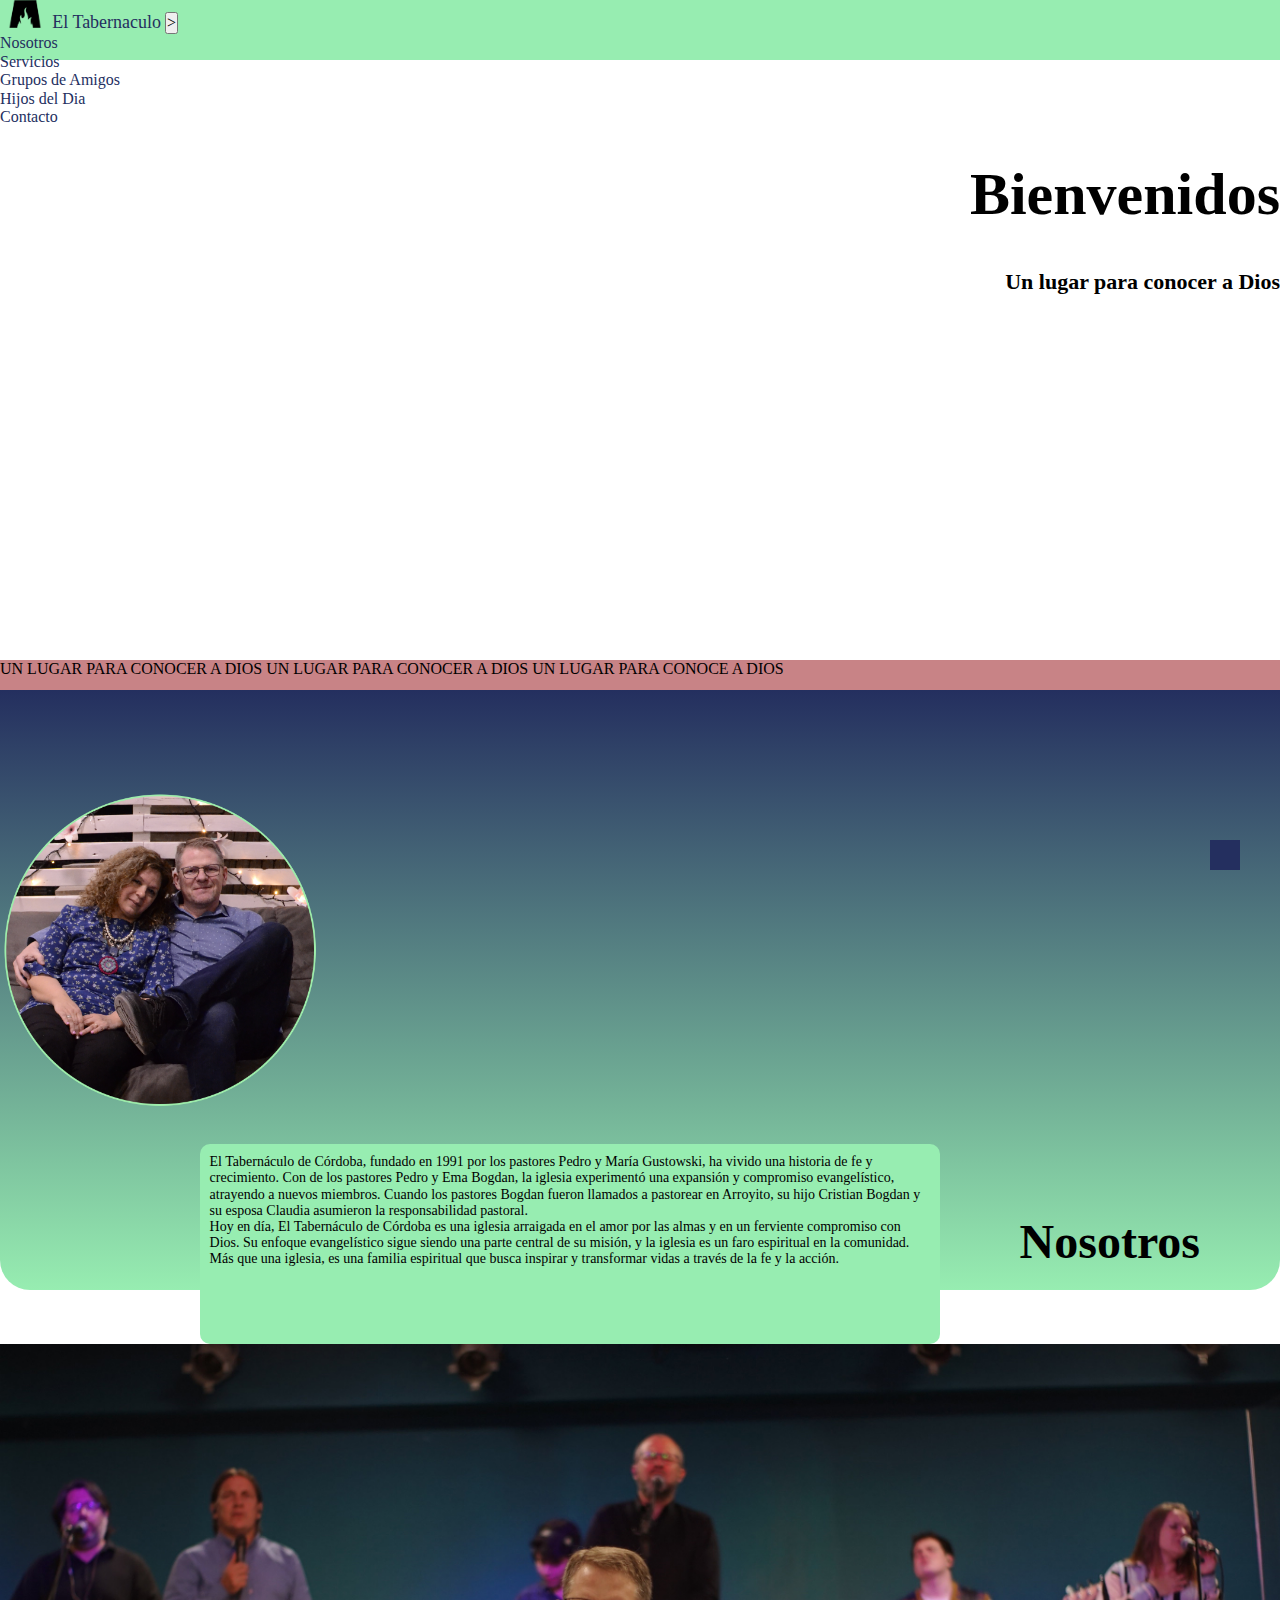
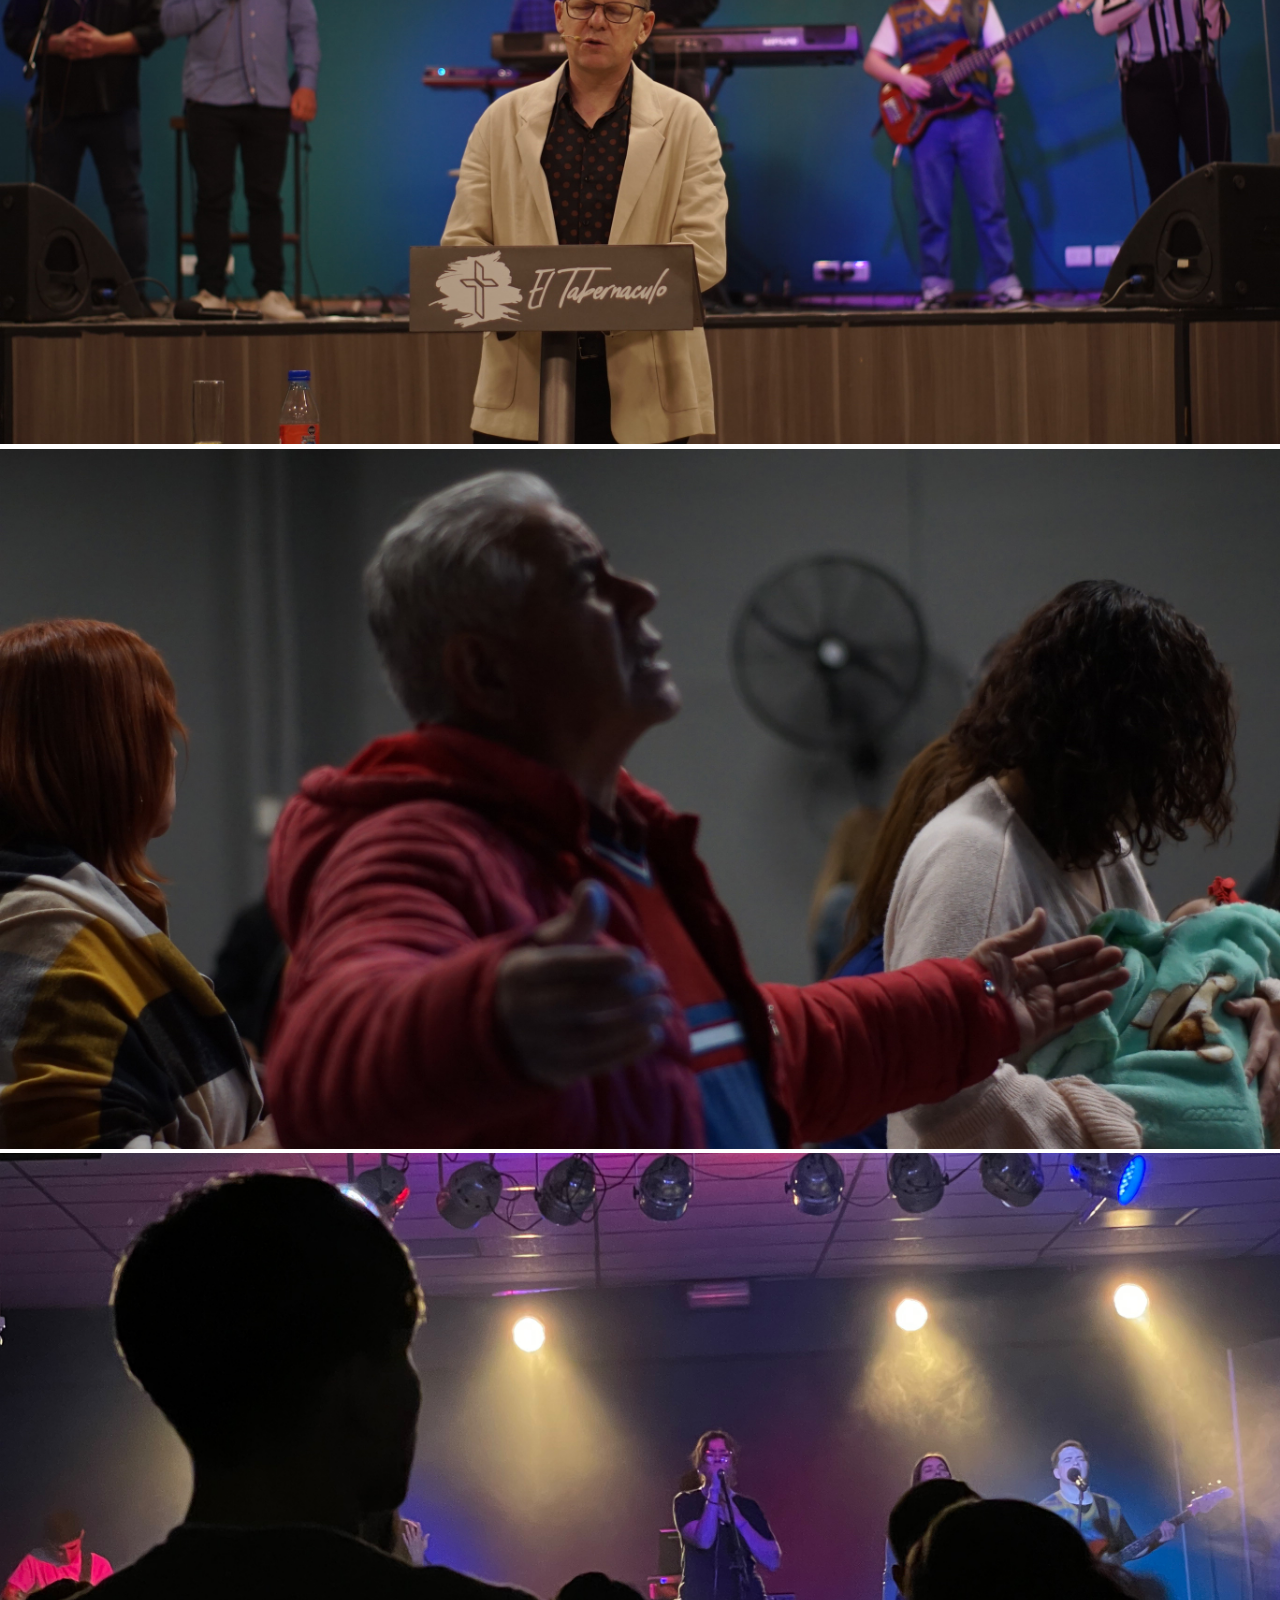
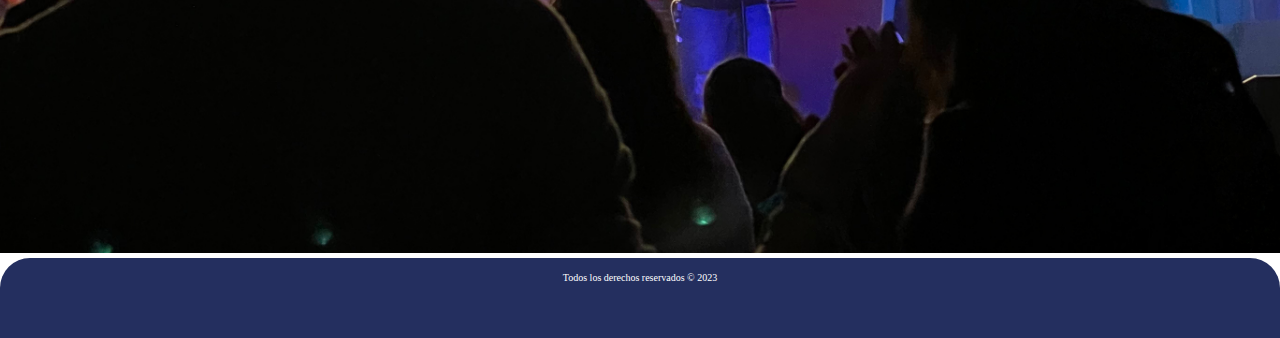
<file: index.html>
<!DOCTYPE html>
<html lang="es">
<head>
    <!-- Etiquetas meta -->
    <meta charset="UTF-8">
    <meta name="viewport" content="width=device-width, initial-scale=1.0">
    <meta name="description" content="Somos una iglesia cristiana comprometida en servir a nuestra comunidad y brindar un lugar para conocer a Dios.">

    <!-- Bootstrap inicia -->
    <link href="https://cdn.jsdelivr.net/npm/bootstrap@5.1.3/dist/css/bootstrap.min.css" rel="stylesheet" integrity="sha384-1BmE4kWBq78iYhFldvKuhfTAU6auU8tT94WrHftjDbrCEXSU1oBoqyl2QvZ6jIW3" crossorigin="anonymous">
    <!--Bootstrap fin-->

    <!-- Título de la página -->
    <title>El Tabernaculo - Iglesia Cristiana en Cordoba</title>
    <!-- Hoja de estilos de Font Awesome -->
    <link rel="stylesheet" href="https://cdnjs.cloudflare.com/ajax/libs/font-awesome/6.4.0/css/all.min.css" integrity="sha512-iecdLmaskl7CVkqkXNQ/ZH/XLlvWZOJyj7Yy7tcenmpD1ypASozpmT/E0iPtmFIB46ZmdtAc9eNBvH0H/ZpiBw==" crossorigin="anonymous" referrerpolicy="no-referrer" />
    <!-- Hoja de estilos personalizada -->
    <link rel="stylesheet" href="style.css">
    <!-- Favicon -->
    <link rel="shortcut icon" href="/media/logo1.png" type="image/x-icon">
</head>
<body>
        <!-- Menú de navegación -->
    <nav class="navbar navbar-expand-sm">
        <div class="container-fluid">
            <a class="navbar-brand" href="/index.html"><img src="/media/logo1.png" alt="Logo">El Tabernaculo</a>
            <button class="navbar-toggler" type="button" data-bs-toggle="collapse" data-bs-target="#collapsibleNavbar" 
            style="color: #000000;"></class=>>
            <span class="navbar-toggler-icon"></span>
            </button>

        <div class="collapse navbar-collapse" id="collapsibleNavbar">
            <ul class="navbar-nav">
                <li class="nav-item">
                    <a class="nav-link" href="/pages/nosotros.html">Nosotros</a>
                </li>
                <li class="nav-item">
                    <a class="nav-link" href="/pages/servicios.html">Servicios</a></li>
                <li class="nav-item">
                    <a class="nav-link" href="/pages/gruposdeamigos.html">Grupos de Amigos</a></li>
                <li class="nav-item">
                    <a class="nav-link" href="/pages/hijosdeldia.html">Hijos del Dia</a></li>
                <li class="nav-item">
                    <a class="nav-link" href="/pages/contacto.html">Contacto</a></li>
            </ul>
        </div>
    </nav>
    
        <!-- Cierre menu de navegación -->

    <!-- Contenido principal -->

    <div class="container-fluid">
        <div class="row">
            <div class="bienvenidos">
                <h1 class="bh1">Bienvenidos</h1>
                <h2 class="bh2">Un lugar para conocer a Dios</h2>
            </div>
        </div>
    </div>

    <div class="container-fluid marquee-container">
        <div class="row">
            <div class="marquee">
                <p>UN LUGAR PARA CONOCER A DIOS   UN LUGAR PARA CONOCER A DIOS   UN LUGAR PARA CONOCE A DIOS</p>
            </div>
        </div>
    </div>


    <!--Sección 1 -->

    <div class="container-fluid sec1">
        <div class="row">
            <div class="col-md-4 col-sm-12">
                <img src="./media/perfil1.png" alt="Foto de nosotros" class="imgnos">
            </div>
            <div class="col-md-8 col-sm-12">
                <h2 id="nosotros">Nosotros</h2>
                <p class="historia">El Tabernáculo de Córdoba, fundado en 1991 por los pastores Pedro y María Gustowski, ha vivido una historia de fe y crecimiento. Con de los pastores Pedro y Ema Bogdan, la iglesia experimentó una expansión y compromiso evangelístico, atrayendo a nuevos miembros. Cuando los pastores Bogdan fueron llamados a pastorear en Arroyito, su hijo Cristian Bogdan y su esposa Claudia asumieron la responsabilidad pastoral.<br>
                    Hoy en día, El Tabernáculo de Córdoba es una iglesia arraigada en el amor por las almas y en un ferviente compromiso con Dios. Su enfoque evangelístico sigue siendo una parte central de su misión, y la iglesia es un faro espiritual en la comunidad. Más que una iglesia, es una familia espiritual que busca inspirar y transformar vidas a través de la fe y la acción.</p>
            </div>
        </div>
    </div>
    

    <!-- Sección 2 -->
    <div class="image-container" class="col-sm-12">
        <img class="color-image" src="/media/event1.jpg" alt="Imagen 1 en color">
        <div class="image-text">
            <h2>REUNION GENERAL</h2>
            <p>Domingos - 10:00hs / 19:30hs</p>
        </div>
    </div>

    <div class="image-container" class="col-sm-12">
        <img class="color-image" src="/media/event2.jpg" alt="Imagen 2 en color">
        <div class="image-text">
            <h2>REUNION DE ORACION</h2>
            <p>Jueves - 20:30hs</p>
        </div>
    </div>

    <div class="image-container" class="col-sm-12">
        <img class="color-image" src="/media/event3.jpg" alt="Imagen 3 en color">
        <div class="image-text">
            <h2>NOCHE HDD</h2>
            <p>Sabados - 20:00hs</p>
        </div>
    </div>

    <!-- Pie de página -->
    <footer>
        <!-- Enlaces a redes sociales -->
        <div class="redes-sociales">
            <a href="https://www.facebook.com/ElTabernaculoCba" target="_blank">
                <i class="fa-brands fa-facebook"></i>
            </a>
            <a href="https://www.instagram.com/eltabernaculocba/" target="_blank">
                <i class="fa-brands fa-instagram"></i>
            </a>
            <a href="https://www.youtube.com/@eltabernaculocordoba2600" target="_blank">
                <i class="fa-brands fa-youtube"></i>
            </a>
        </div>
        <!-- Aviso de derechos de autor -->
        <div class="derechos-reservados">
            <p>Todos los derechos reservados © 2023</p>
        </div>
    </footer>

    <!-- Botón "Volver arriba" -->
    <a href="#" class="subir">
        <i class="fa-solid fa-chevron-up"></i>
    </a>

    <!--Bootstrap inicio-->
    <script src="https://cdn.jsdelivr.net/npm/bootstrap@5.1.3/dist/js/bootstrap.bundle.min.js" integrity="sha384-ka7Sk0Gln4gmtz2MlQnikT1wXgYsOg+OMhuP+IlRH9sENBO0LRn5q+8nbTov4+1p" crossorigin="anonymous"></script>
    <!--Bootstrap fin-->
</body>
</html>
</file>
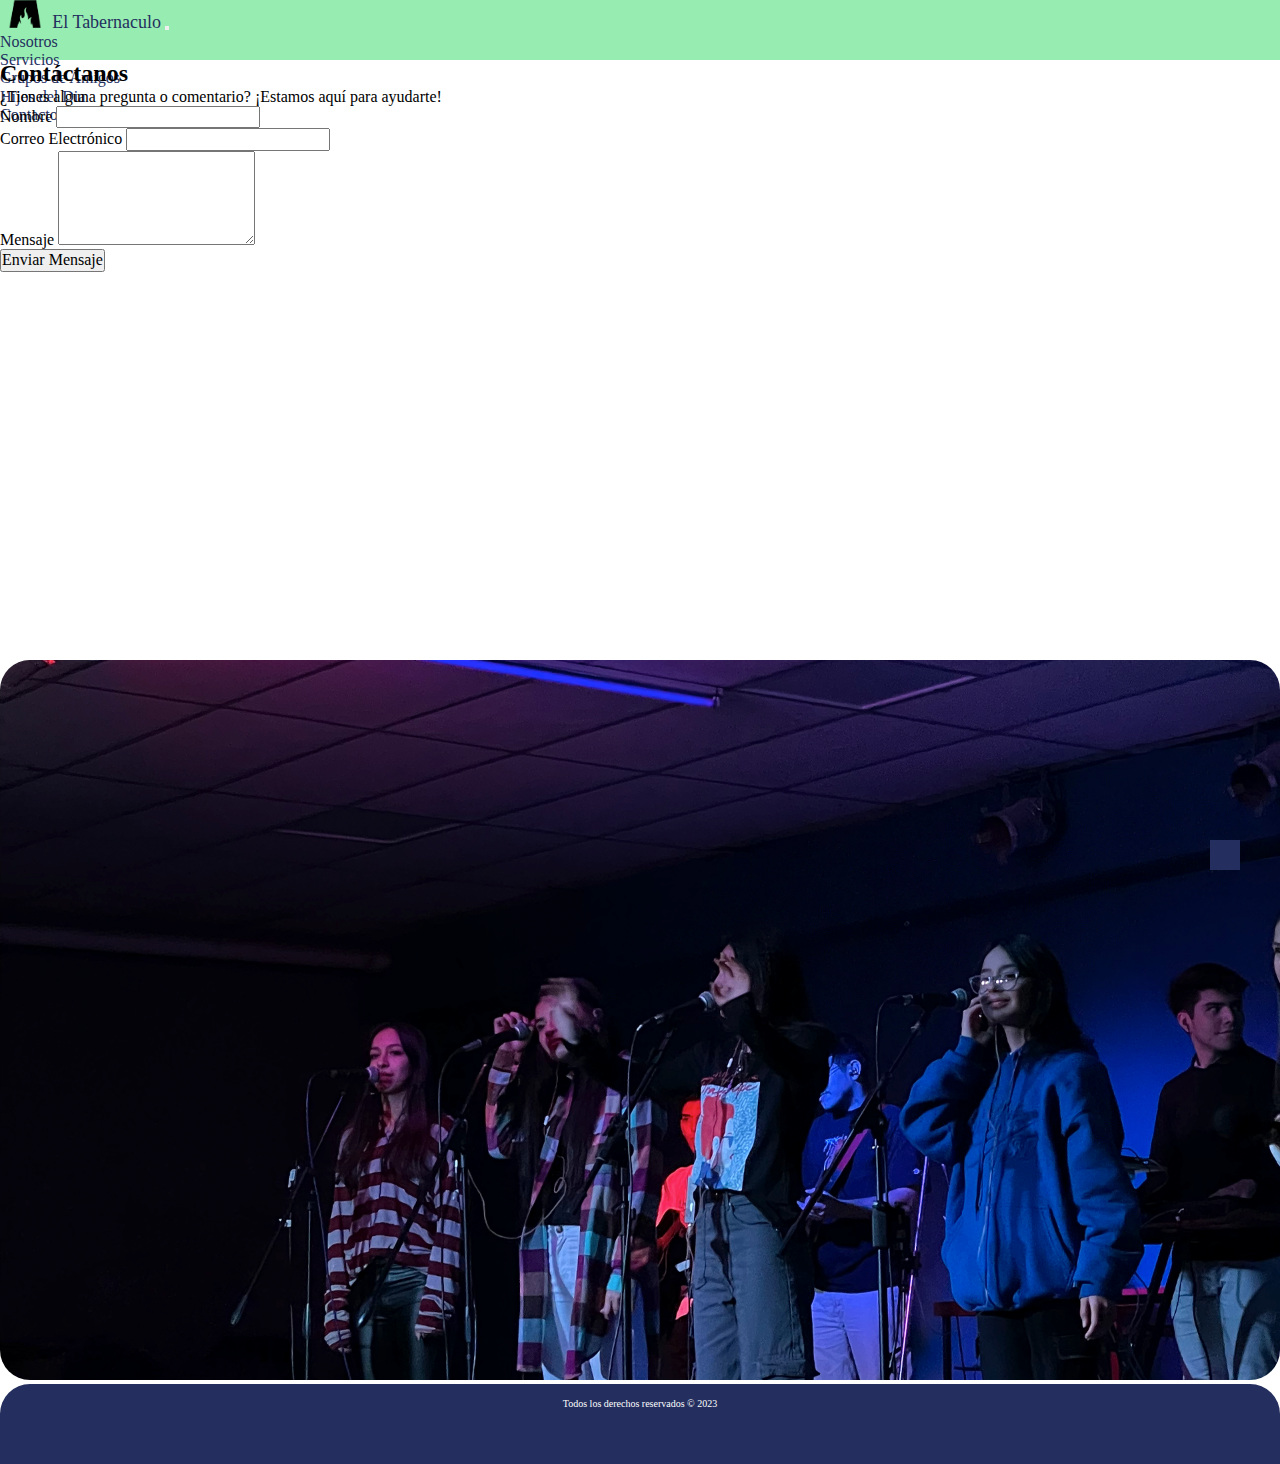
<file: contacto.html>
<!DOCTYPE html>
<html lang="es">
<head>
    <!-- Etiquetas meta -->
    <meta charset="UTF-8">
    <meta name="viewport" content="width=device-width, initial-scale=1.0">
    
    <!-- Bootstrap inicia -->
    <link href="https://cdn.jsdelivr.net/npm/bootstrap@5.1.3/dist/css/bootstrap.min.css" rel="stylesheet" integrity="sha384-1BmE4kWBq78iYhFldvKuhfTAU6auU8tT94WrHftjDbrCEXSU1oBoqyl2QvZ6jIW3" crossorigin="anonymous">
    <!--Bootstrap fin-->

    <!-- Título de la página -->
    <title>El Tabernaculo - Iglesia Cristiana</title>
    <!-- Hoja de estilos de Font Awesome -->
    <link rel="stylesheet" href="https://cdnjs.cloudflare.com/ajax/libs/font-awesome/6.4.0/css/all.min.css" integrity="sha512-iecdLmaskl7CVkqkXNQ/ZH/XLlvWZOJyj7Yy7tcenmpD1ypASozpmT/E0iPtmFIB46ZmdtAc9eNBvH0H/ZpiBw==" crossorigin="anonymous" referrerpolicy="no-referrer" />
    <!-- Hoja de estilos personalizada -->
    <link rel="stylesheet" href="/style.css">
    <!-- Favicon -->
    <link rel="shortcut icon" href="/media/logo1.png" type="image/x-icon">
</head>
<body>

        <!-- Menú de navegación -->
        <nav class="navbar navbar-expand-sm">
            <div class="container-fluid">
                <a class="navbar-brand" href="/index.html"><img src="/media/logo1.png" alt="Logo">El Tabernaculo</a>
                <button class="navbar-toggler" type="button" data-bs-toggle="collapse" data-bs-target="#collapsibleNavbar">
                <span class="navbar-toggler-icon"></span>
                </button>
    
            <div class="collapse navbar-collapse" id="collapsibleNavbar">
                <ul class="navbar-nav">
                    <li class="nav-item">
                        <a class="nav-link" href="/pages/nosotros.html">Nosotros</a></li>
                    <li class="nav-item">
                        <a class="nav-link" href="/pages/servicios.html">Servicios</a></li>
                    <li class="nav-item">
                        <a class="nav-link" href="/pages/gruposdeamigos.html">Grupos de Amigos</a></li>
                    <li class="nav-item">
                        <a class="nav-link" href="/pages/hijosdeldia.html">Hijos del Dia</a></li>
                    <li class="nav-item">
                        <a class="nav-link" href="/pages/contacto.html">Contacto</a></li>
                </ul>
            </div>
        </nav>
            <!-- Cierre menu de navegación -->

       <!-- Sección de Contacto -->
    <section class="contact-section py-5">
        <div class="container">
            <div class="row">
                <div class="col-lg-6">
                    <h2 class="section-title">Contáctanos</h2>
                    <p class="section-description">¿Tienes alguna pregunta o comentario? ¡Estamos aquí para ayudarte!</p>
                </div>
                <div class="col-lg-6">
                    <form>
                        <div class="mb-3">
                            <label for="name" class="form-label">Nombre</label>
                            <input type="text" class="form-control" id="name" name="name" required>
                        </div>
                        <div class="mb-3">
                            <label for="email" class="form-label">Correo Electrónico</label>
                            <input type="email" class="form-control" id="email" name="email" required>
                        </div>
                        <div class="mb-3">
                            <label for="message" class="form-label">Mensaje</label>
                            <textarea class="form-control" id="message" name="message" rows="5" required></textarea>
                        </div>
                        <button type="submit" class="btn btn-primary">Enviar Mensaje</button>
                    </form>
                </div>
            </div>
        </div>
    </section>

    <div class="imagencontacto">
        <img src="/media/imgcontacto.png" alt="Grupo de personas en un escenario">
    </div>

    <!-- Pie de página -->
    <footer>
         <!-- Enlaces a redes sociales -->
         <div class="redes-sociales">
                <a href="https://www.facebook.com/ElTabernaculoCba" target="_blank">
                    <i class="fa-brands fa-facebook"></i>
                </a>
                <a href="https://www.instagram.com/eltabernaculocba/" target="_blank">
                    <i class="fa-brands fa-instagram"></i>
                </a>
                <a href="https://www.youtube.com/@eltabernaculocordoba2600" target="_blank">
                    <i class="fa-brands fa-youtube"></i>
                </a>
        </div>
         <!-- Aviso de derechos de autor -->
        <div class="derechos-reservados">
                <p>Todos los derechos reservados © 2023</p>
        </div>
    </footer>
    
        <!-- Botón "Volver arriba" -->
        <a href="#" class="subir">
            <i class="fa-solid fa-chevron-up"></i>
        </a>
    
        <!--Bootstrap inicio-->
        <script src="https://cdn.jsdelivr.net/npm/bootstrap@5.1.3/dist/js/bootstrap.bundle.min.js" integrity="sha384-ka7Sk0Gln4gmtz2MlQnikT1wXgYsOg+OMhuP+IlRH9sENBO0LRn5q+8nbTov4+1p" crossorigin="anonymous"></script>
        <!--Bootstrap fin-->
</body>
</file>
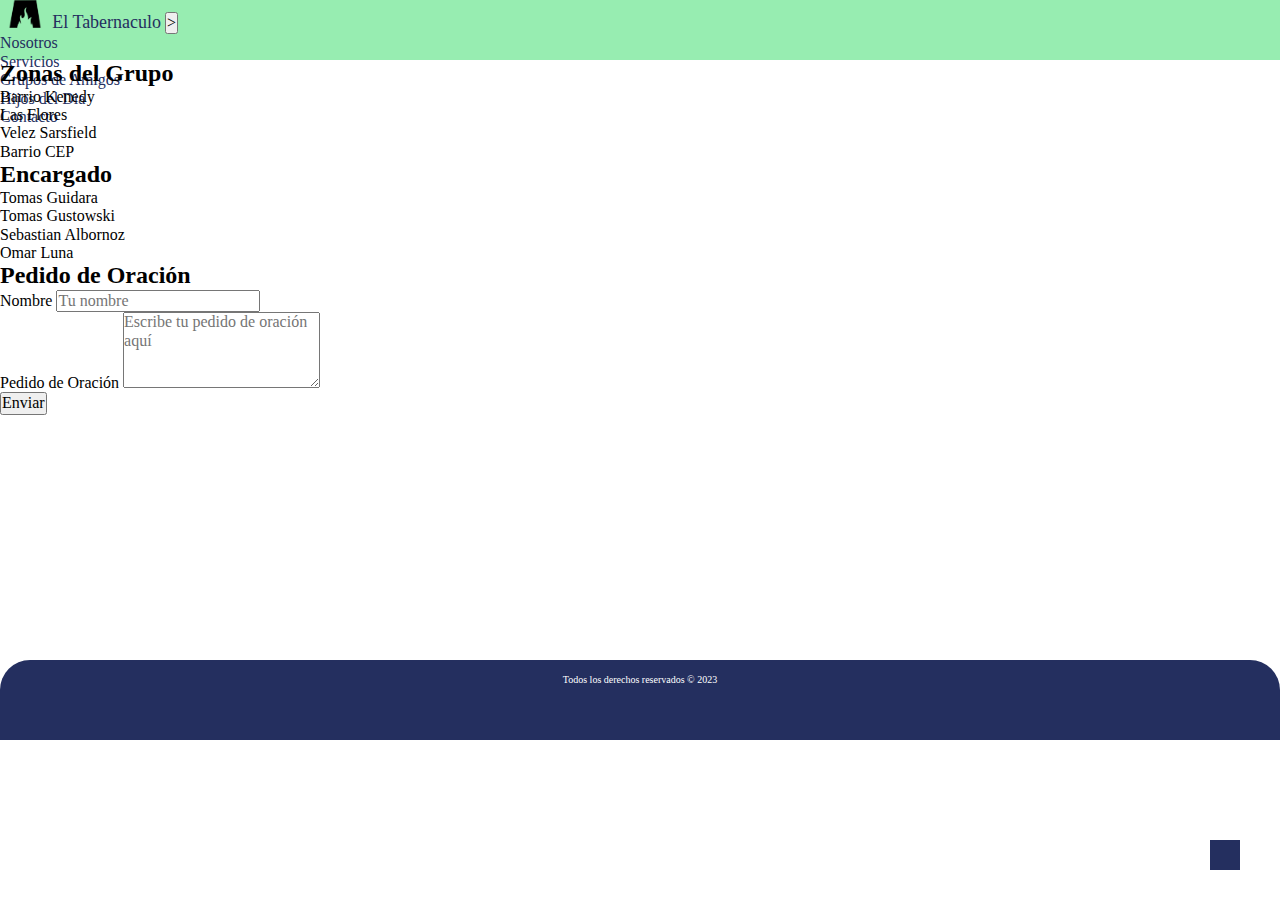
<file: gruposdeamigos.html>
<!DOCTYPE html>
<html lang="es">
<head>
    <!-- Etiquetas meta -->
    <meta charset="UTF-8">
    <meta name="viewport" content="width=device-width, initial-scale=1.0">
    
    <!-- Bootstrap inicia -->
    <link href="https://cdn.jsdelivr.net/npm/bootstrap@5.1.3/dist/css/bootstrap.min.css" rel="stylesheet" integrity="sha384-1BmE4kWBq78iYhFldvKuhfTAU6auU8tT94WrHftjDbrCEXSU1oBoqyl2QvZ6jIW3" crossorigin="anonymous">
    <!--Bootstrap fin-->

    <!-- Título de la página -->
    <title>El Tabernaculo - Iglesia Cristiana</title>
    <!-- Hoja de estilos de Font Awesome -->
    <link rel="stylesheet" href="https://cdnjs.cloudflare.com/ajax/libs/font-awesome/6.4.0/css/all.min.css" integrity="sha512-iecdLmaskl7CVkqkXNQ/ZH/XLlvWZOJyj7Yy7tcenmpD1ypASozpmT/E0iPtmFIB46ZmdtAc9eNBvH0H/ZpiBw==" crossorigin="anonymous" referrerpolicy="no-referrer" />
    <!-- Hoja de estilos personalizada -->
    <link rel="stylesheet" href="/style.css">
    <!-- Favicon -->
    <link rel="shortcut icon" href="/media/logo1.png" type="image/x-icon">
</head>
<body>
        <!-- Menú de navegación -->
    <nav class="navbar navbar-expand-sm">
        <div class="container-fluid">
            <a class="navbar-brand" href="/index.html"><img src="/media/logo1.png" alt="Logo">El Tabernaculo</a>
            <button class="navbar-toggler" type="button" data-bs-toggle="collapse" data-bs-target="#collapsibleNavbar" 
            class="fa-regular fa-bars" style="color: #000000;"></class=>>
            <span class="navbar-toggler-icon"></span>
            </button>

        <div class="collapse navbar-collapse" id="collapsibleNavbar">
            <ul class="navbar-nav">
                <li class="nav-item">
                    <a class="nav-link" href="/pages/nosotros.html">Nosotros</a>
                </li>
                <li class="nav-item">
                    <a class="nav-link" href="/pages/servicios.html">Servicios</a></li>
                <li class="nav-item">
                    <a class="nav-link" href="/pages/gruposdeamigos.html">Grupos de Amigos</a></li>
                <li class="nav-item">
                    <a class="nav-link" href="/pages/hijosdeldia.html">Hijos del Dia</a></li>
                <li class="nav-item">
                    <a class="nav-link" href="/pages/contacto.html">Contacto</a></li>
            </ul>
        </div>
    </nav>
    
        <!-- Cierre menu de navegación -->

        <div class="container">
            <div class="row">
                <!-- Lista de posibilidades de grupos de personas -->
                <div class="col-md-4">
                    <h2>Zonas del Grupo</h2>
                    <ul class="list-group">
                        <li class="list-group-item">Barrio Kenedy</li>
                        <li class="list-group-item">Las Flores</li>
                        <li class="list-group-item">Velez Sarsfield</li>
                        <li class="list-group-item">Barrio CEP</li>
                    </ul>
                </div>
                
                <!-- Lista de nombres de personas -->
                <div class="col-md-4">
                    <h2>Encargado</h2>
                    <ul class="list-group">
                        <li class="list-group-item">Tomas Guidara</li>
                        <li class="list-group-item">Tomas Gustowski</li>
                        <li class="list-group-item">Sebastian Albornoz</li>
                        <li class="list-group-item">Omar Luna</li>
                    </ul>
                </div>
                
                <!-- Cuadro de texto para enviar pedido de oración -->
                <div class="col-md-4">
                    <h2>Pedido de Oración</h2>
                    <form>
                        <div class="mb-3">
                            <label for="nombre" class="form-label">Nombre</label>
                            <input type="text" class="form-control" id="nombre" placeholder="Tu nombre">
                        </div>
                        <div class="mb-3">
                            <label for="pedido" class="form-label">Pedido de Oración</label>
                            <textarea class="form-control" id="pedido" rows="4" placeholder="Escribe tu pedido de oración aquí"></textarea>
                        </div>
                        <button type="submit" class="btn btn-primary">Enviar</button>
                    </form>
                </div>
            </div>
        </div>

            <!-- Pie de página -->
    <footer>
        <!-- Enlaces a redes sociales -->
        <div class="redes-sociales">
            <a href="https://www.facebook.com/ElTabernaculoCba" target="_blank">
                <i class="fa-brands fa-facebook"></i>
            </a>
            <a href="https://www.instagram.com/eltabernaculocba/" target="_blank">
                <i class="fa-brands fa-instagram"></i>
            </a>
            <a href="https://www.youtube.com/@eltabernaculocordoba2600" target="_blank">
                <i class="fa-brands fa-youtube"></i>
            </a>
        </div>
        <!-- Aviso de derechos de autor -->
        <div class="derechos-reservados">
            <p>Todos los derechos reservados © 2023</p>
        </div>
    </footer>

    <!-- Botón "Volver arriba" -->
    <a href="#" class="subir">
        <i class="fa-solid fa-chevron-up"></i>
    </a>

    <!--Bootstrap inicio-->
    <script src="https://cdn.jsdelivr.net/npm/bootstrap@5.1.3/dist/js/bootstrap.bundle.min.js" integrity="sha384-ka7Sk0Gln4gmtz2MlQnikT1wXgYsOg+OMhuP+IlRH9sENBO0LRn5q+8nbTov4+1p" crossorigin="anonymous"></script>
    <!--Bootstrap fin-->
</body>
</html>
</file>
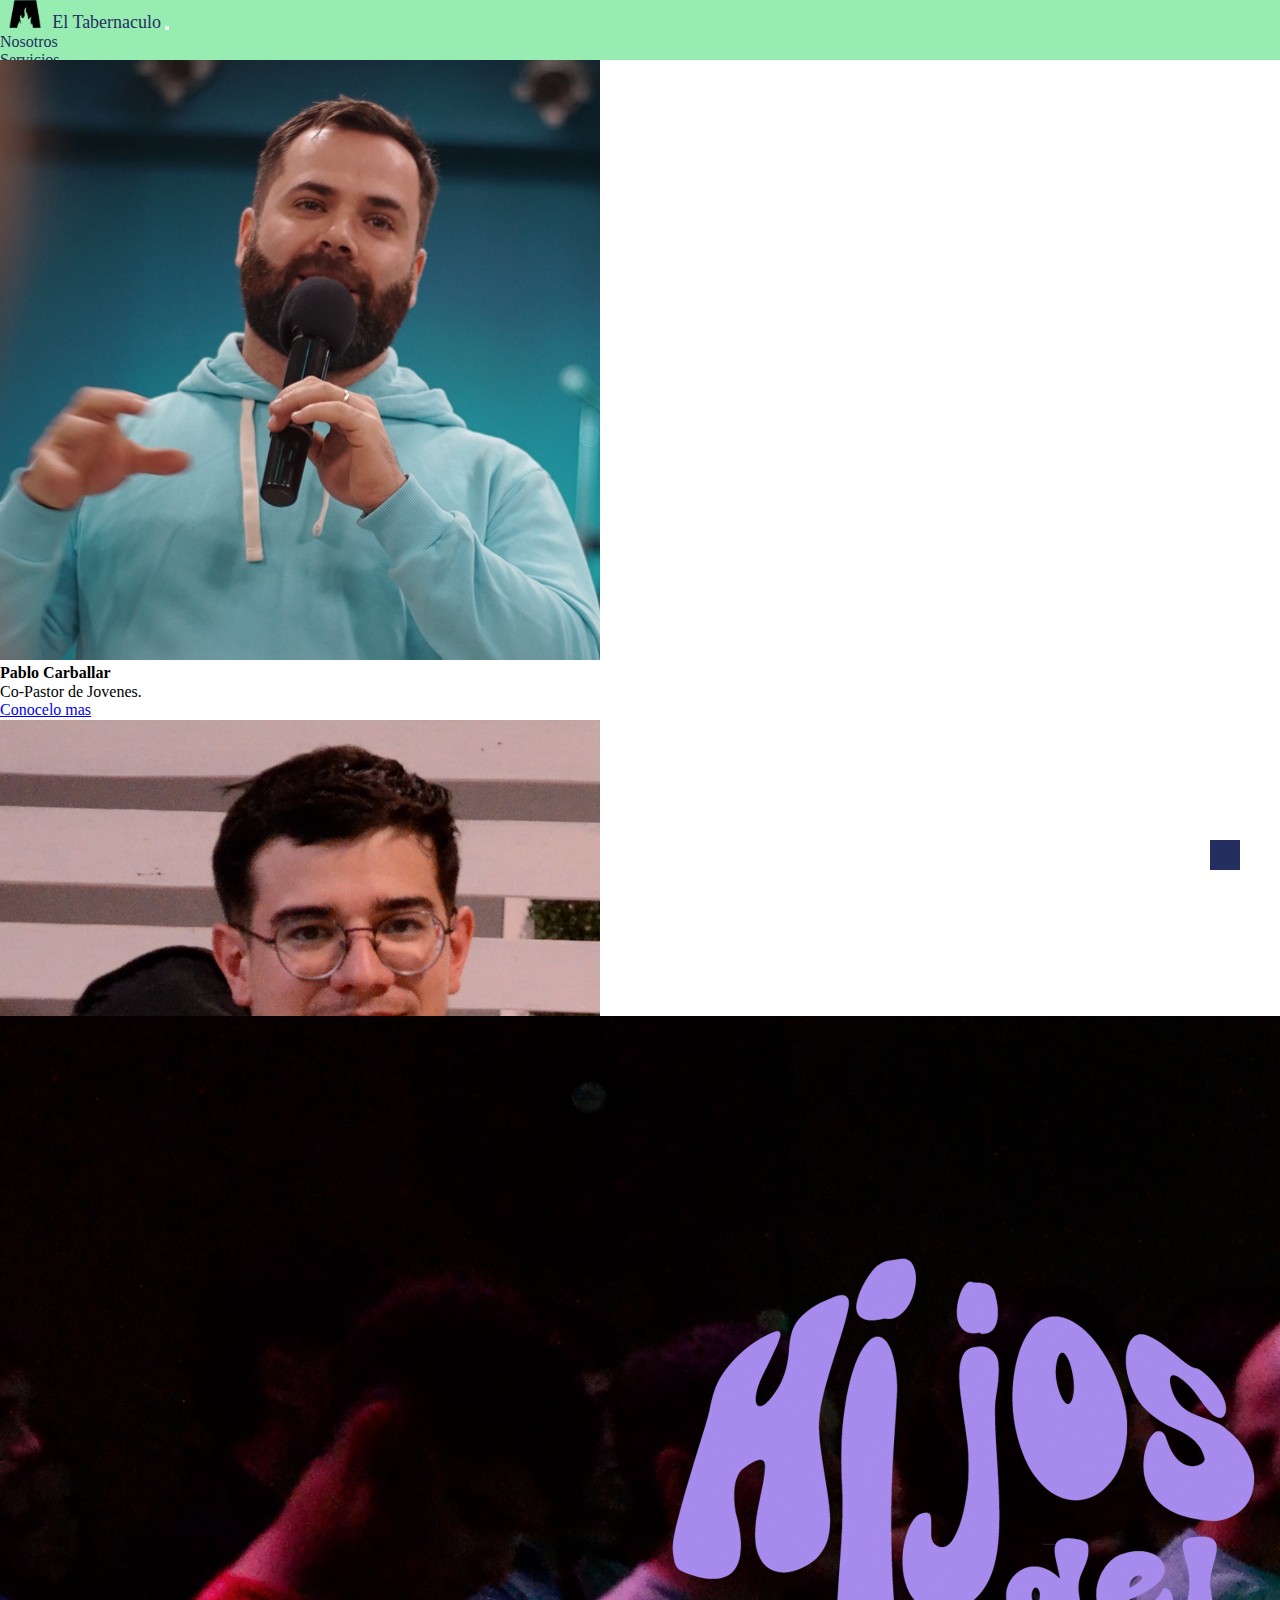
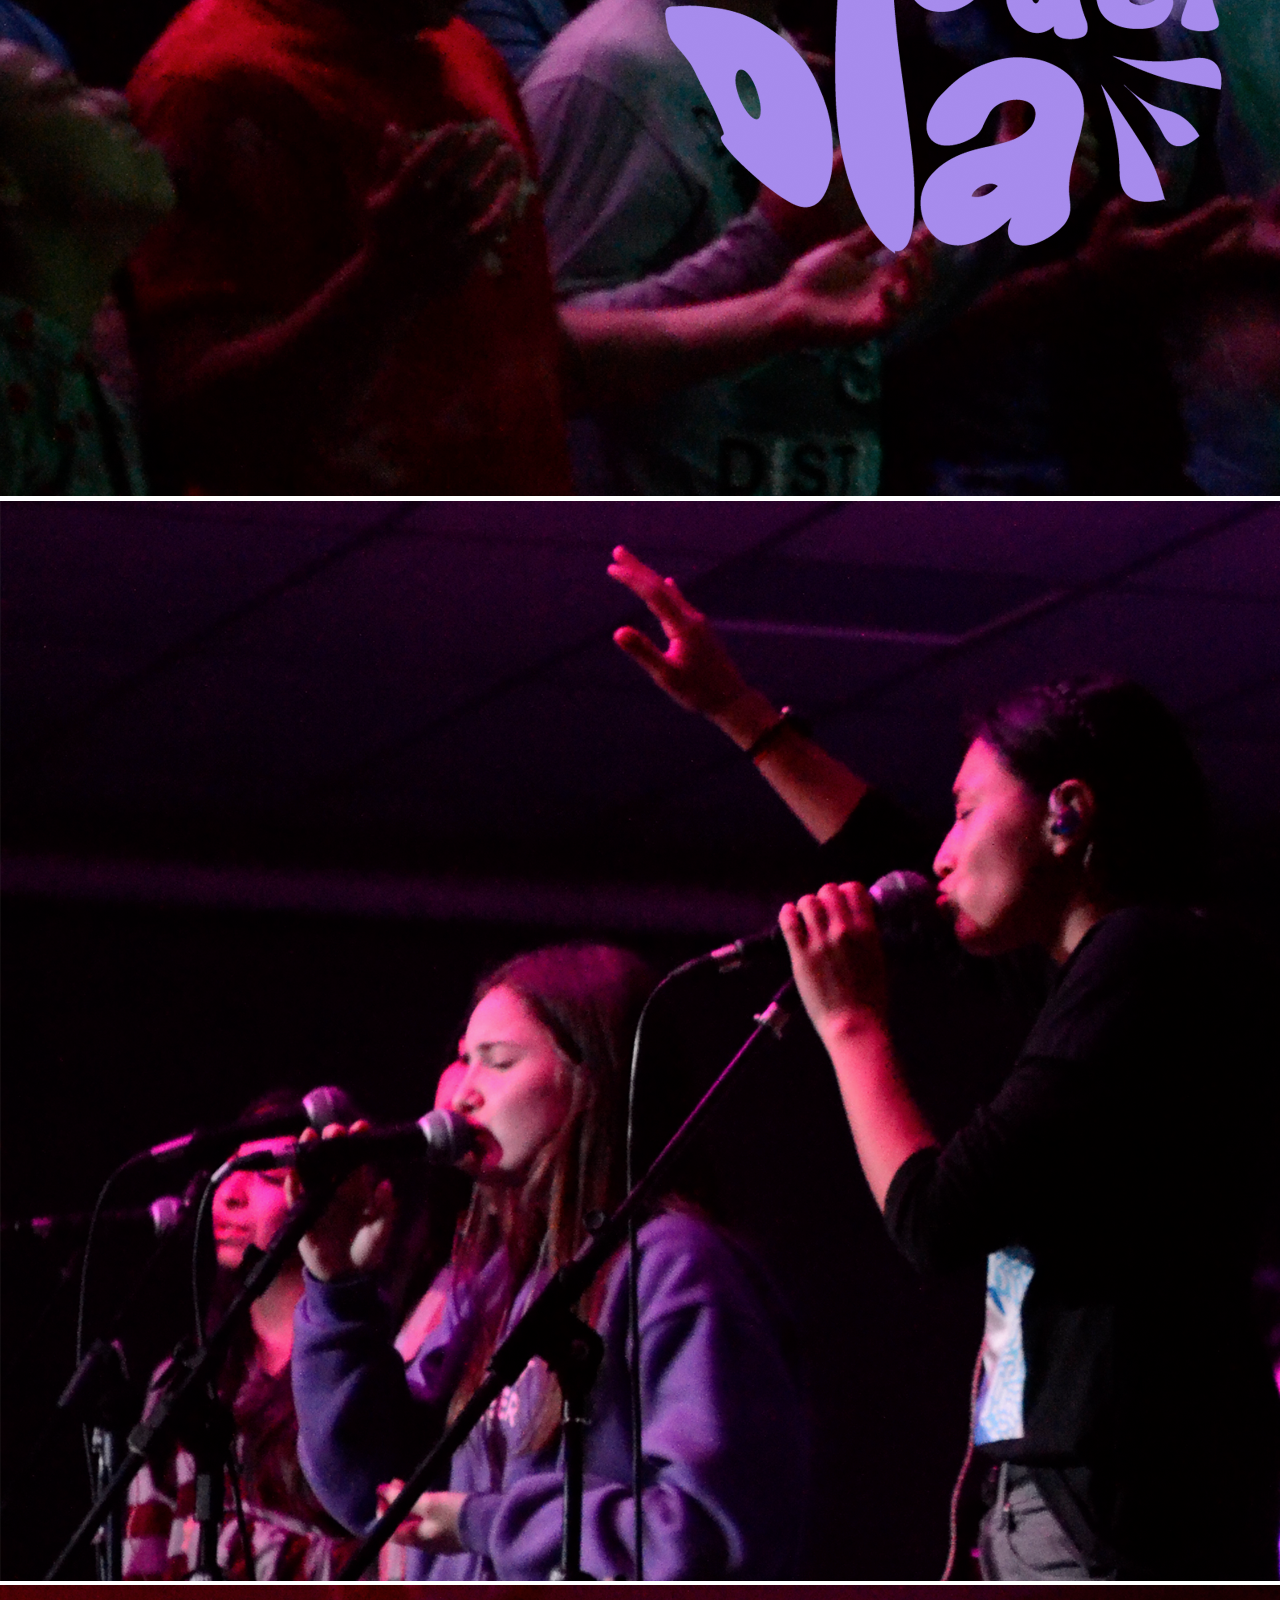
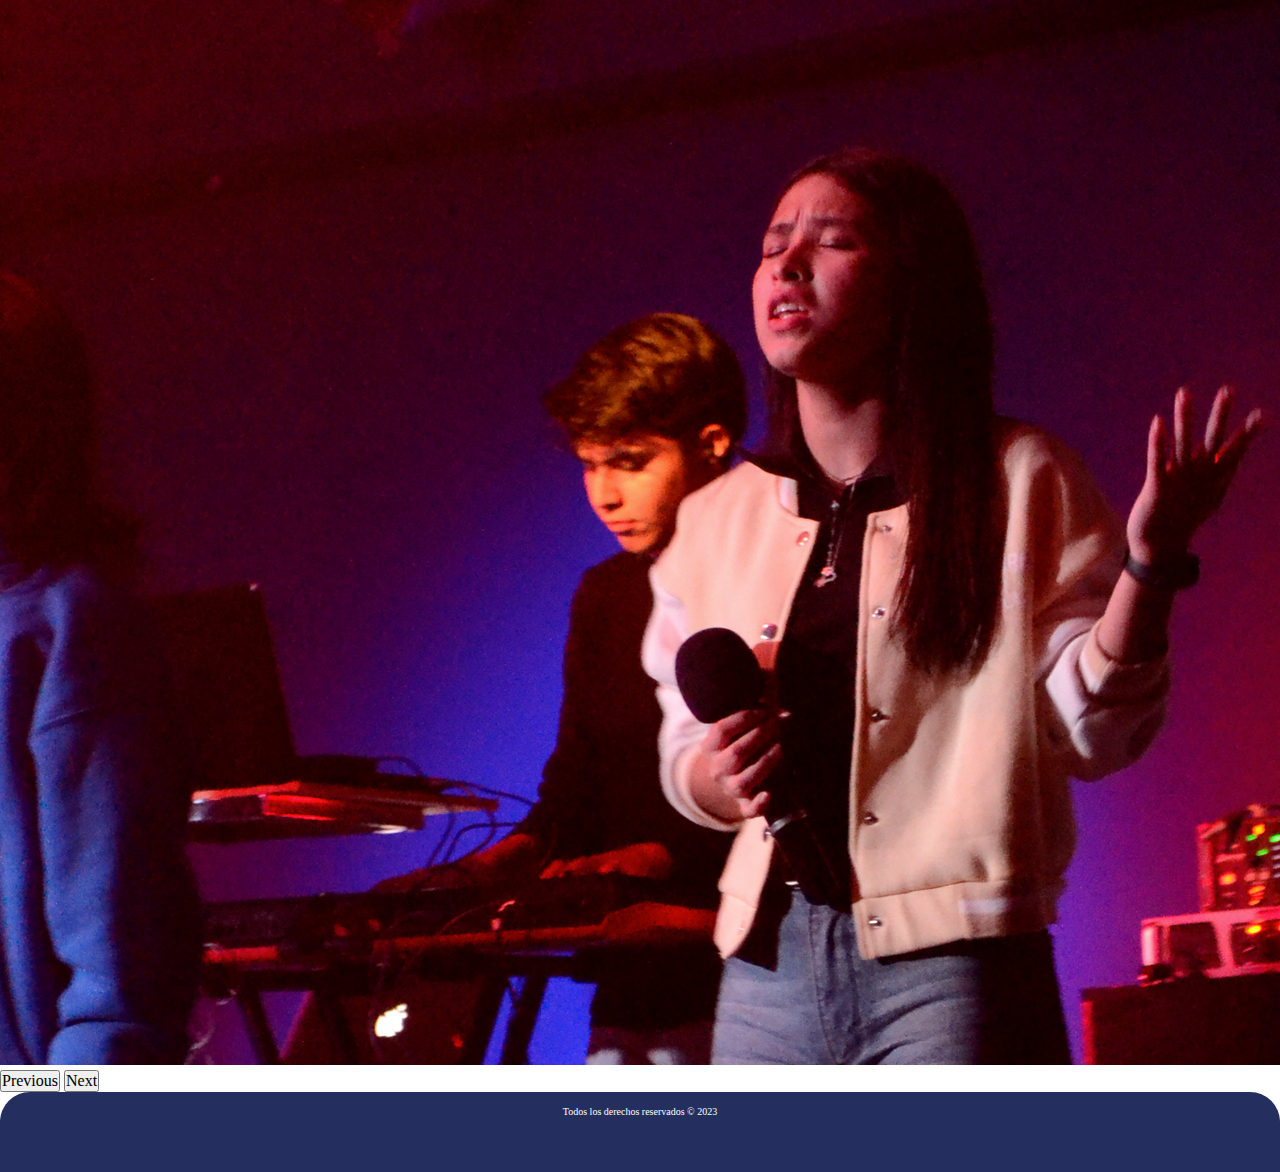
<file: hijosdeldia.html>
<!DOCTYPE html>
<html lang="es">
<head>
    <!-- Etiquetas meta -->
    <meta charset="UTF-8">
    <meta name="viewport" content="width=device-width, initial-scale=1.0">
    
    <!-- Bootstrap inicia -->
    <link href="https://cdn.jsdelivr.net/npm/bootstrap@5.1.3/dist/css/bootstrap.min.css" rel="stylesheet" integrity="sha384-1BmE4kWBq78iYhFldvKuhfTAU6auU8tT94WrHftjDbrCEXSU1oBoqyl2QvZ6jIW3" crossorigin="anonymous">
    <!--Bootstrap fin-->

    <!-- Título de la página -->
    <title>El Tabernaculo - Iglesia Cristiana</title>
    <!-- Hoja de estilos de Font Awesome -->
    <link rel="stylesheet" href="https://cdnjs.cloudflare.com/ajax/libs/font-awesome/6.4.0/css/all.min.css" integrity="sha512-iecdLmaskl7CVkqkXNQ/ZH/XLlvWZOJyj7Yy7tcenmpD1ypASozpmT/E0iPtmFIB46ZmdtAc9eNBvH0H/ZpiBw==" crossorigin="anonymous" referrerpolicy="no-referrer" />
    <!-- Hoja de estilos personalizada -->
    <link rel="stylesheet" href="/style.css">
    <!-- Favicon -->
    <link rel="shortcut icon" href="/media/logo1.png" type="image/x-icon">
</head>
<body>
        <!-- Menú de navegación -->
    <nav class="navbar navbar-expand-sm">
        <div class="container-fluid">
            <a class="navbar-brand" href="/index.html"><img src="/media/logo1.png" alt="Logo">El Tabernaculo</a>
            <button class="navbar-toggler" type="button" data-bs-toggle="collapse" data-bs-target="#collapsibleNavbar">
            <span class="navbar-toggler-icon"></span>
            </button>

        <div class="collapse navbar-collapse" id="collapsibleNavbar">
            <ul class="navbar-nav">
                <li class="nav-item">
                    <a class="nav-link" href="/pages/nosotros.html">Nosotros</a></li>
                <li class="nav-item">
                    <a class="nav-link" href="/pages/servicios.html">Servicios</a></li>
                <li class="nav-item">
                    <a class="nav-link" href="/pages/gruposdeamigos.html">Grupos de Amigos</a></li>
                <li class="nav-item">
                    <a class="nav-link" href="/pages/hijosdeldia.html">Hijos del Dia</a></li>
                <li class="nav-item">
                    <a class="nav-link" href="/pages/contacto.html">Contacto</a></li>
            </ul>
        </div>
    </nav>
        <!-- Cierre menu de navegación -->

        <div class="container">
            <div class="row justify-content-center">
                <div class="col-md-4 mb-4">
                    <div class="card" style="width: 100%;">
                        <img class="card-img-top" src="/media/p5.png" alt="Card image">
                        <div class="card-body">
                            <h4 class="card-title">Pablo Carballar</h4>
                            <p class="card-text">Co-Pastor de Jovenes.</p>
                            <a href="https://www.instagram.com/pablo_carballar/" target="_blank" class="btn btn-primary">Conocelo mas</a>
                        </div>
                    </div>
                </div>
        
                <div class="col-md-4 mb-4">
                    <div class="card" style="width: 100%;">
                        <img class="card-img-top" src="/media/p6.png" alt="Card image">
                        <div class="card-body">
                            <h4 class="card-title">Sebastian Albornoz</h4>
                            <p class="card-text">Co-Pastor de Jovenes.</p>
                            <a href="https://www.instagram.com/sebialbornoz/" target="_blank" class="btn btn-primary">Conocelo mas</a>
                        </div>
                    </div>
                </div>
            </div>
        </div>
        
        <iframe style="border-radius:12px" src="https://open.spotify.com/embed/playlist/5ZuDk8CnEonppBwFHSfcuS?utm_source=generator" width="100%" height="352" frameBorder="0" allowfullscreen="" allow="autoplay; clipboard-write; encrypted-media; fullscreen; picture-in-picture" loading="lazy"></iframe>

        <!-- Carrusel -->
    <div id="carouselExampleFade" class="carousel slide carousel-fade" data-bs-ride="carousel">
        <div class="carousel-inner">
            <div class="carousel-item active">
            <img src="/media/carruselp.png" class="d-block w-100" alt="Foto de logo del grupo">
            </div>
            <div class="carousel-item">
            <img src="/media/carrusel1.png" class="d-block w-100" alt="Foto de personas en una iglesia">
            </div>
            <div class="carousel-item">
            <img src="/media/carrusel2.png" class="d-block w-100" alt="Foto de mujer cantando">
            </div>
            </div>
            <button class="carousel-control-prev" type="button" data-bs-target="#carouselExampleFade" data-bs-slide="prev">
                <span class="carousel-control-prev-icon" aria-hidden="true"></span>
                <span class="visually-hidden">Previous</span>
            </button>
            <button class="carousel-control-next" type="button" data-bs-target="#carouselExampleFade" data-bs-slide="next">
                <span class="carousel-control-next-icon" aria-hidden="true"></span>
                <span class="visually-hidden">Next</span>
            </button>
    </div>

    <!-- Pie de página -->
    <footer>
        <!-- Enlaces a redes sociales -->
        <div class="redes-sociales">
            <a href="https://www.facebook.com/ElTabernaculoCba" target="_blank">
                <i class="fa-brands fa-facebook"></i>
            </a>
            <a href="https://www.instagram.com/eltabernaculocba/" target="_blank">
                <i class="fa-brands fa-instagram"></i>
            </a>
            <a href="https://www.youtube.com/@eltabernaculocordoba2600" target="_blank">
                <i class="fa-brands fa-youtube"></i>
            </a>
        </div>
        <!-- Aviso de derechos de autor -->
        <div class="derechos-reservados">
            <p>Todos los derechos reservados © 2023</p>
        </div>
    </footer>

    <!-- Botón "Volver arriba" -->
    <a href="#" class="subir">
        <i class="fa-solid fa-chevron-up"></i>
    </a>

    <!--Bootstrap inicio-->
    <script src="https://cdn.jsdelivr.net/npm/bootstrap@5.1.3/dist/js/bootstrap.bundle.min.js" integrity="sha384-ka7Sk0Gln4gmtz2MlQnikT1wXgYsOg+OMhuP+IlRH9sENBO0LRn5q+8nbTov4+1p" crossorigin="anonymous"></script>
    <!--Bootstrap fin-->
</body>
</file>
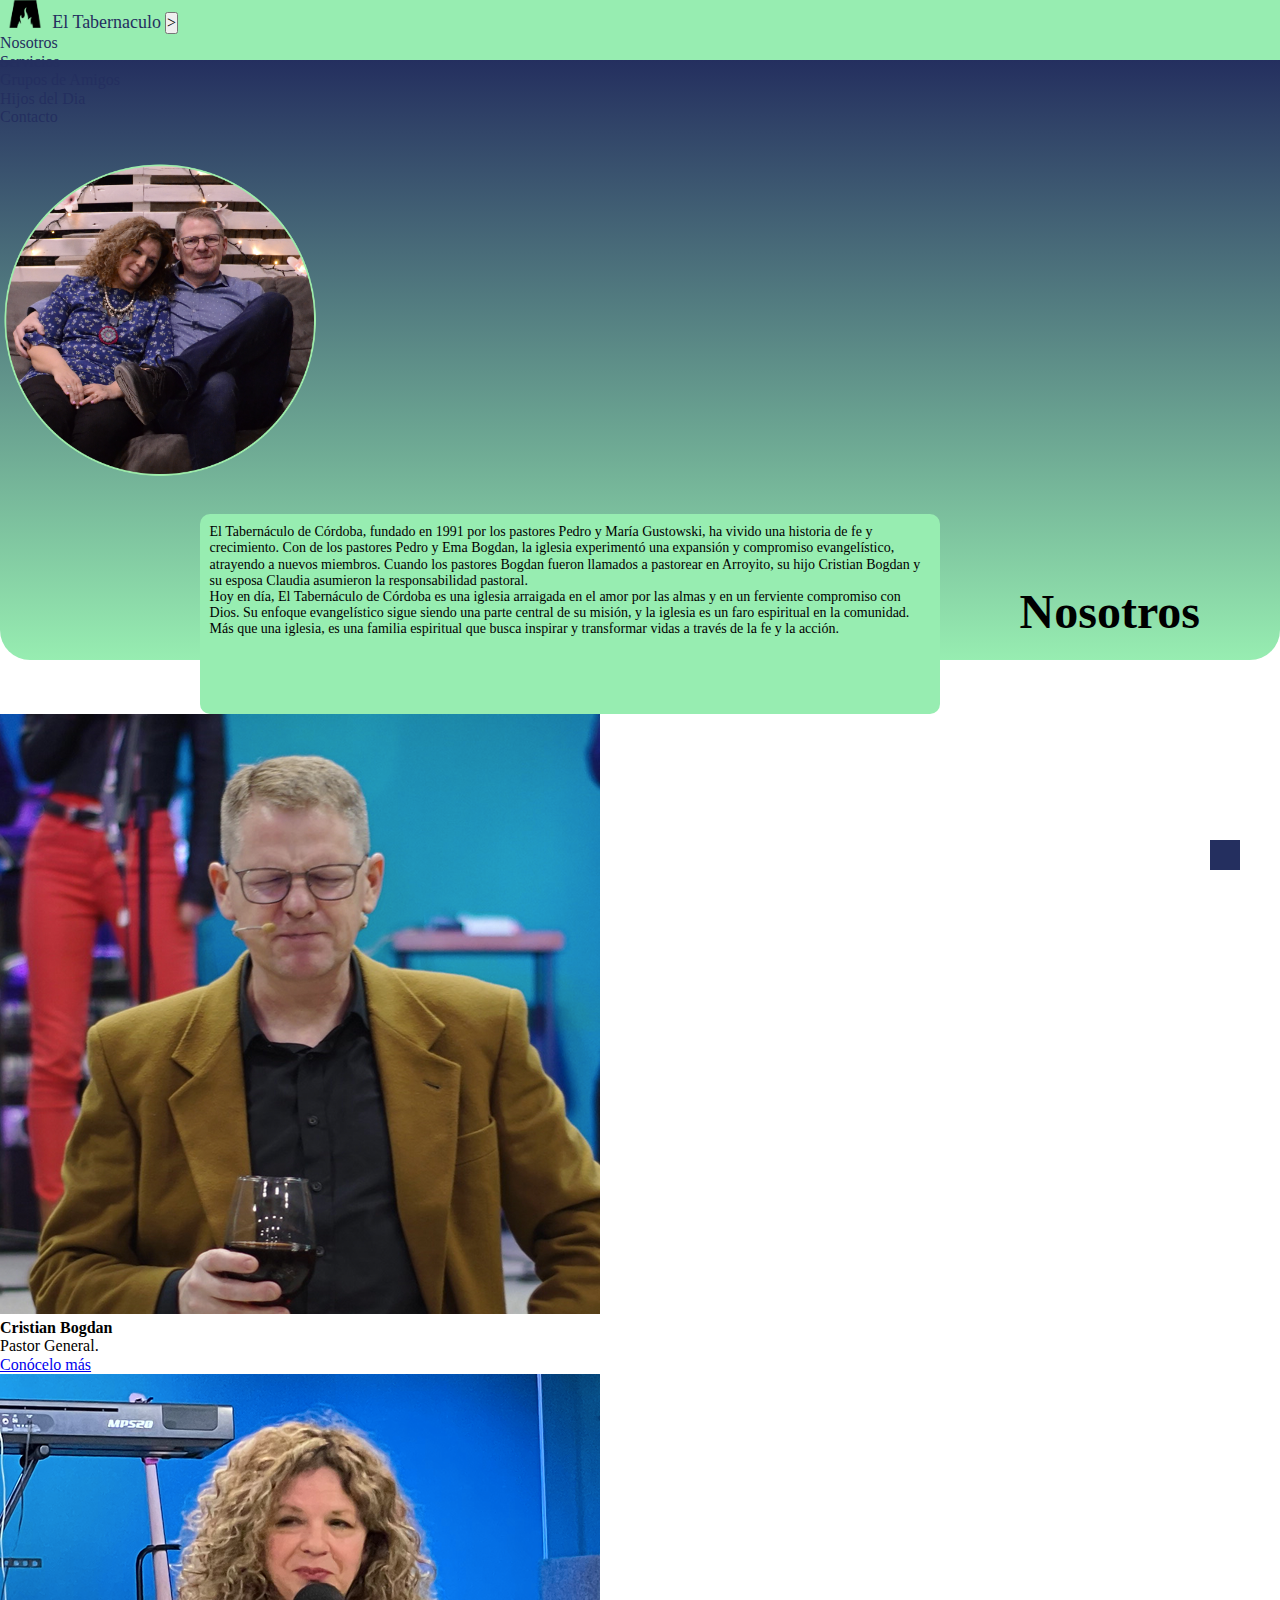
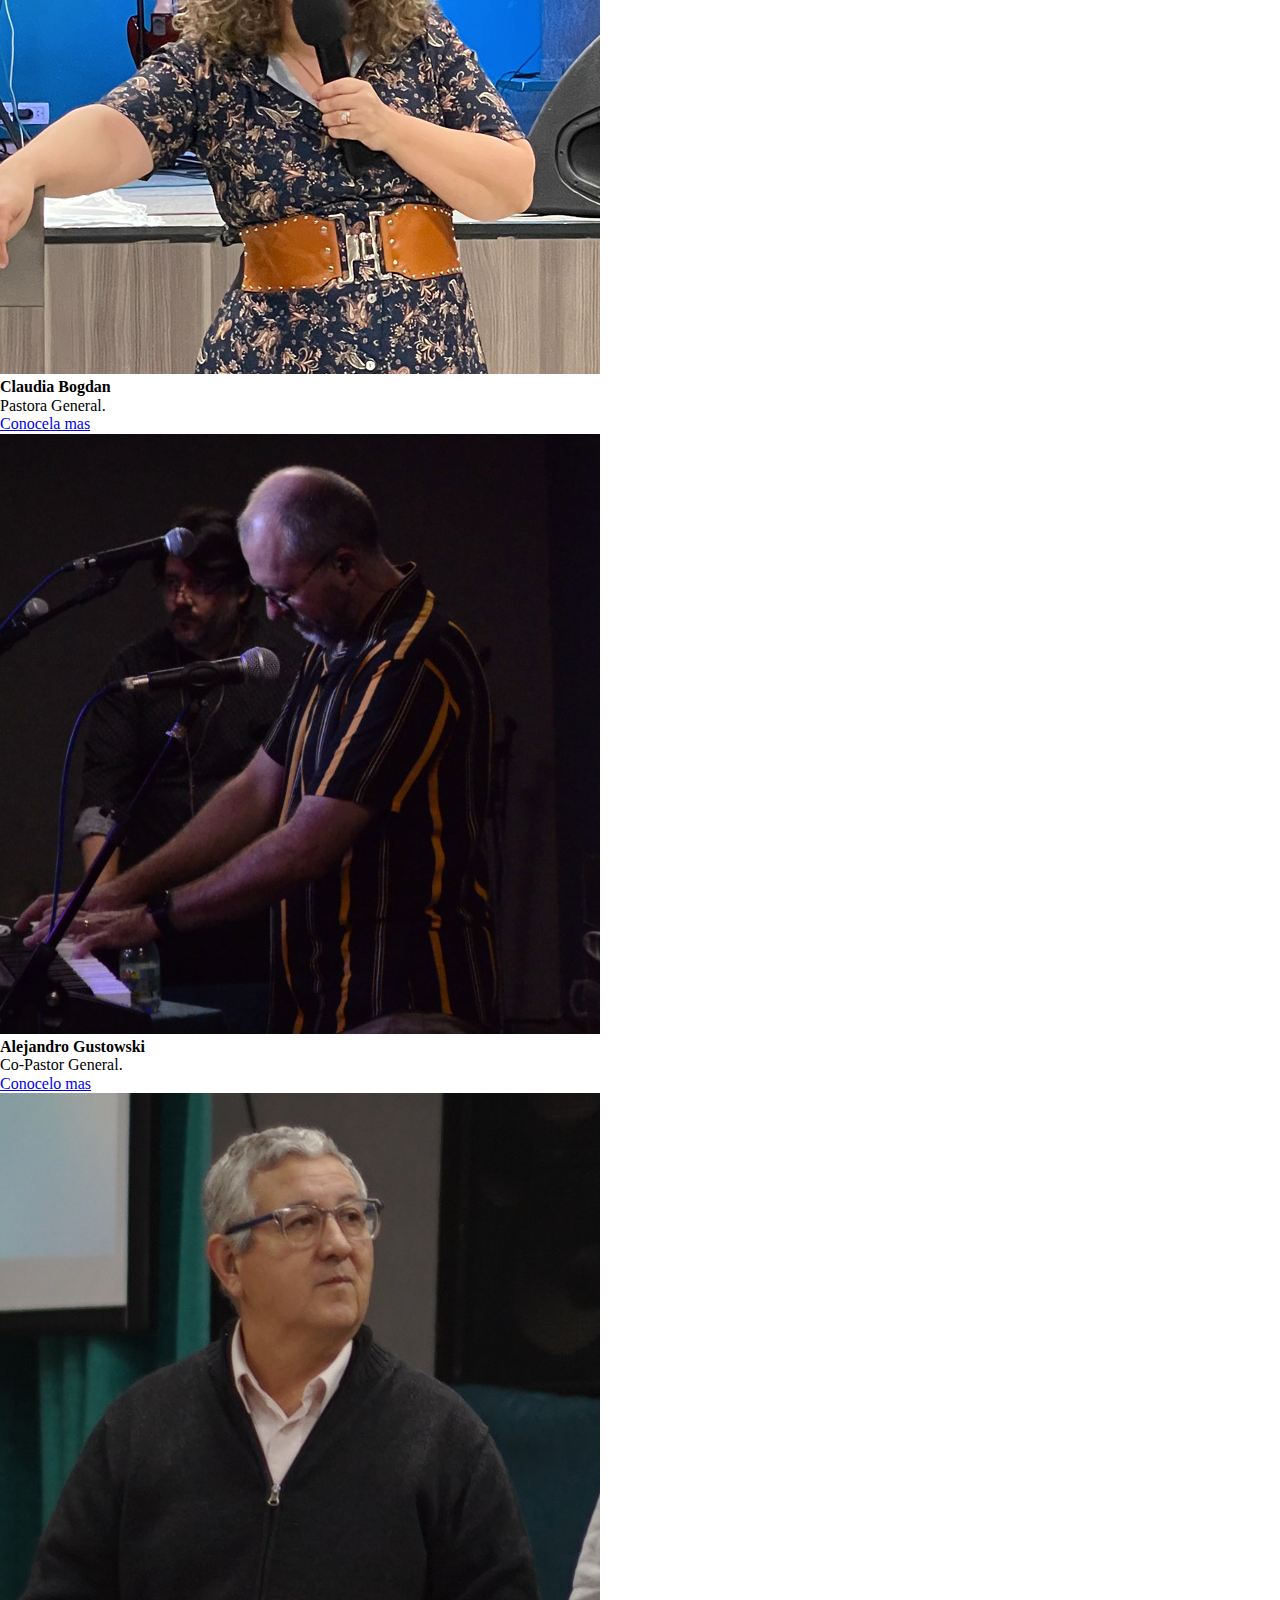
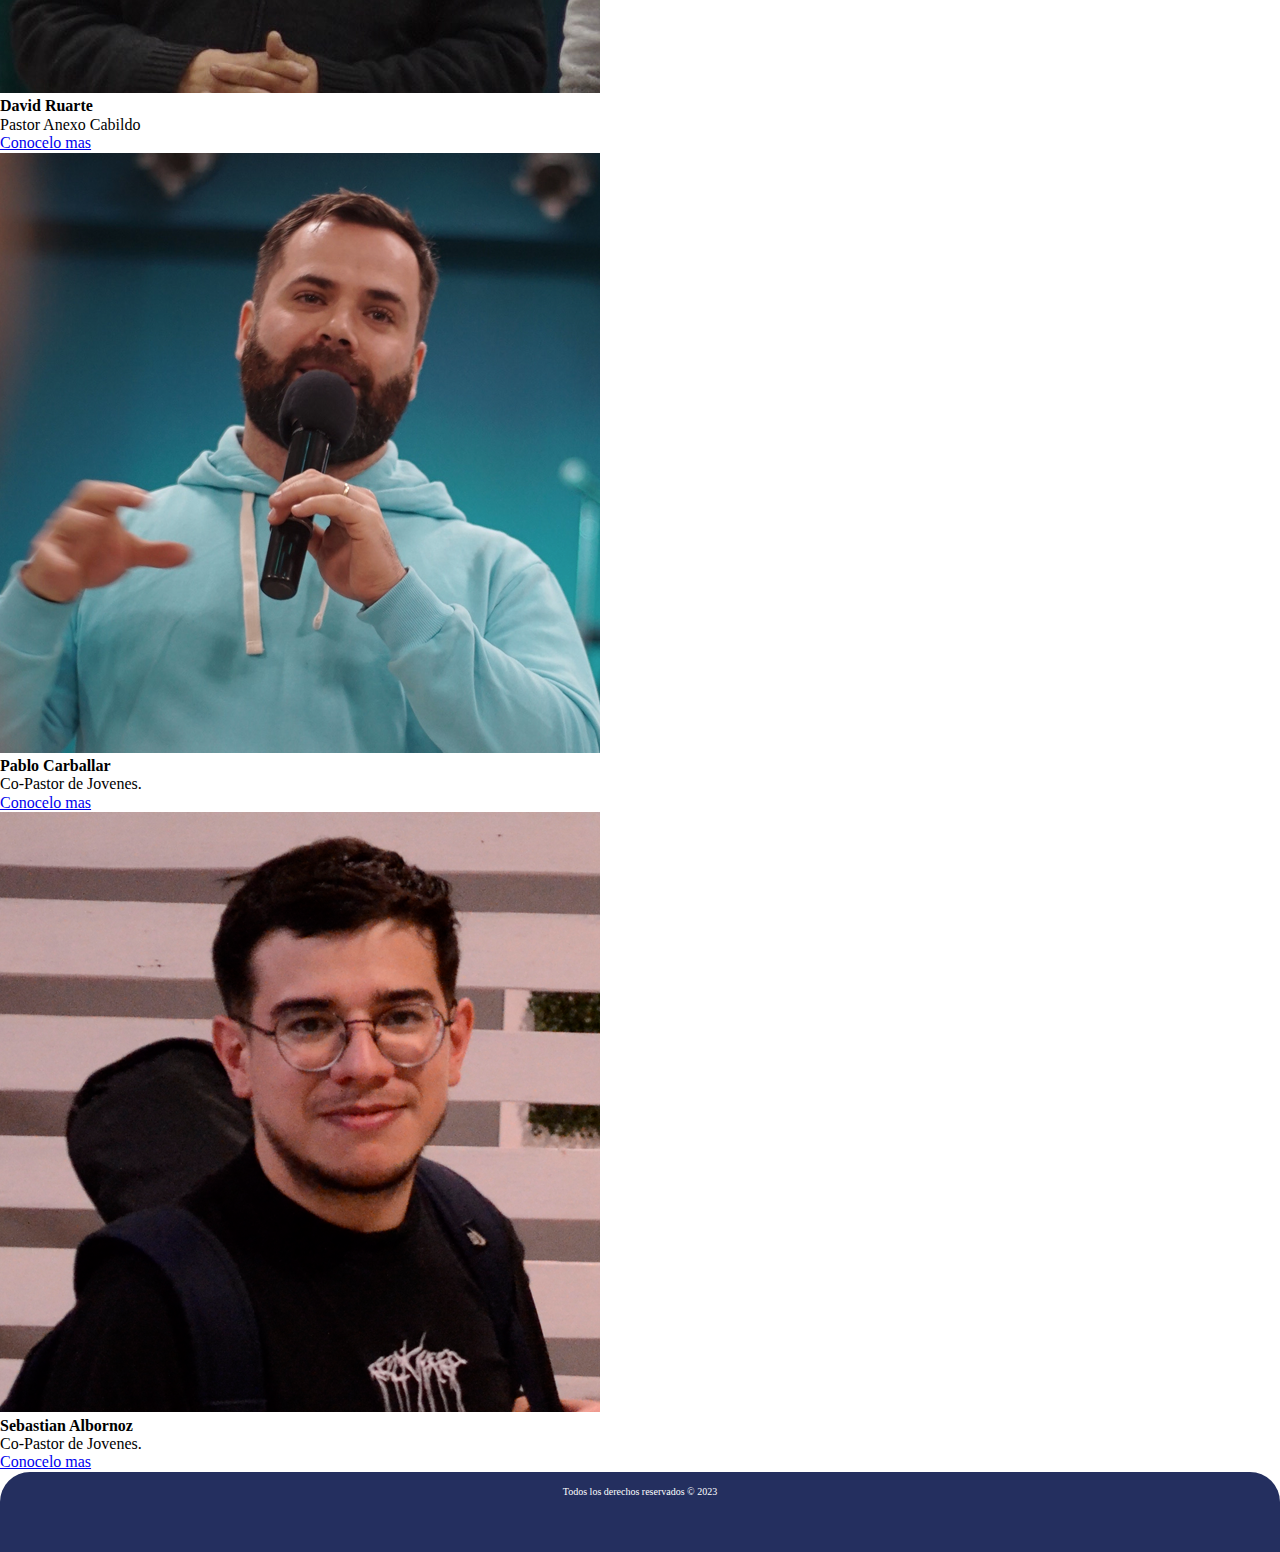
<file: nosotros.html>
<!DOCTYPE html>
<html lang="es">
<head>
    <!-- Etiquetas meta -->
    <meta charset="UTF-8">
    <meta name="viewport" content="width=device-width, initial-scale=1.0">
    
    <!-- Bootstrap inicia -->
    <link href="https://cdn.jsdelivr.net/npm/bootstrap@5.1.3/dist/css/bootstrap.min.css" rel="stylesheet" integrity="sha384-1BmE4kWBq78iYhFldvKuhfTAU6auU8tT94WrHftjDbrCEXSU1oBoqyl2QvZ6jIW3" crossorigin="anonymous">
    <!--Bootstrap fin-->

    <!-- Título de la página -->
    <title>El Tabernaculo - Iglesia Cristiana</title>
    <!-- Hoja de estilos de Font Awesome -->
    <link rel="stylesheet" href="https://cdnjs.cloudflare.com/ajax/libs/font-awesome/6.4.0/css/all.min.css" integrity="sha512-iecdLmaskl7CVkqkXNQ/ZH/XLlvWZOJyj7Yy7tcenmpD1ypASozpmT/E0iPtmFIB46ZmdtAc9eNBvH0H/ZpiBw==" crossorigin="anonymous" referrerpolicy="no-referrer" />
    <!-- Hoja de estilos personalizada -->
    <link rel="stylesheet" href="/style.css">
    <!-- Favicon -->
    <link rel="shortcut icon" href="/media/logo1.png" type="image/x-icon">
</head>

<body>
    <!-- Menú de navegación -->
<nav class="navbar navbar-expand-sm">
    <div class="container-fluid">
        <a class="navbar-brand" href="/index.html"><img src="/media/logo1.png" alt="Logo">El Tabernaculo</a>
        <button class="navbar-toggler" type="button" data-bs-toggle="collapse" data-bs-target="#collapsibleNavbar" 
        class="fa-regular fa-bars" style="color: #000000;"></class=>>
        <span class="navbar-toggler-icon"></span>
        </button>

    <div class="collapse navbar-collapse" id="collapsibleNavbar">
        <ul class="navbar-nav">
            <li class="nav-item">
                <a class="nav-link" href="/pages/nosotros.html">Nosotros</a>
            </li>
            <li class="nav-item">
                <a class="nav-link" href="/pages/servicios.html">Servicios</a></li>
            <li class="nav-item">
                <a class="nav-link" href="/pages/gruposdeamigos.html">Grupos de Amigos</a></li>
            <li class="nav-item">
                <a class="nav-link" href="/pages/hijosdeldia.html">Hijos del Dia</a></li>
            <li class="nav-item">
                <a class="nav-link" href="/pages/contacto.html">Contacto</a></li>
        </ul>
    </div>
</nav>

    <!-- Cierre menu de navegación -->
    
    <div class="container-fluid sec1">
        <div class="row">
            <div class="col-md-4">
                <img src="/media/perfil1.png" alt="Foto de nosotros" class="imgnos">
            </div>
            <div class="col-md-8">
                <h2 id="nosotros">Nosotros</h2>
                <p class="historia">El Tabernáculo de Córdoba, fundado en 1991 por los pastores Pedro y María Gustowski, ha vivido una historia de fe y crecimiento. Con de los pastores Pedro y Ema Bogdan, la iglesia experimentó una expansión y compromiso evangelístico, atrayendo a nuevos miembros. Cuando los pastores Bogdan fueron llamados a pastorear en Arroyito, su hijo Cristian Bogdan y su esposa Claudia asumieron la responsabilidad pastoral.<br>
                    Hoy en día, El Tabernáculo de Córdoba es una iglesia arraigada en el amor por las almas y en un ferviente compromiso con Dios. Su enfoque evangelístico sigue siendo una parte central de su misión, y la iglesia es un faro espiritual en la comunidad. Más que una iglesia, es una familia espiritual que busca inspirar y transformar vidas a través de la fe y la acción.</p>
            </div>
        </div>
    </div>

    <div class="container">
        <div class="row justify-content-center">
            <div class="col-md-4 col-12 mb-4">
                <div class="card" style="width: 100%;">
                    <img class="card-img-top" src="/media/p1.png" alt="Card image">
                    <div class="card-body">
                        <h4 class="card-title">Cristian Bogdan</h4>
                        <p class="card-text">Pastor General.</p>
                        <a href="https://www.instagram.com/cristianbogdan12/" target="_blank" class="btn btn-primary">Conócelo más</a>
                    </div>
                </div>
            </div>

    <div class="container">
        <div class="row justify-content-center">
            <div class="col-md-4 col-12 mb-4">
                <div class="card" style="width: 100%;">
                    <img class="card-img-top" src="/media/p2.png" alt="Card image">
                    <div class="card-body">
                        <h4 class="card-title">Claudia Bogdan</h4>
                        <p class="card-text">Pastora General.</p>
                        <a href="https://www.instagram.com/claubogdanlenoir/" target="_blank" class="btn btn-primary">Conocela mas</a>
                    </div>
                </div>
            </div>

        <div class="container">
            <div class="row justify-content-center">
                <div class="col-md-4 col-12 mb-4">
                    <div class="card" style="width: 100%;">
                        <img class="card-img-top" src="/media/p3.png" alt="Card image">
                        <div class="card-body">
                            <h4 class="card-title">Alejandro Gustowski</h4>
                            <p class="card-text">Co-Pastor General.</p>
                            <a href="https://instagram.com/andreayalegustowski?igshid=NjIwNzIyMDk2Mg==" target="_blank" class="btn btn-primary">Conocelo mas</a>
                        </div>
                    </div>
                </div>

        <div class="container">
            <div class="row justify-content-center">
                <div class="col-md-4 col-12 mb-4">
                    <div class="card" style="width: 100%;">
                    <img class="card-img-top" src="/media/p4.png" alt="Card image">
                        <div class="card-body">
                            <h4 class="card-title">David Ruarte</h4>
                            <p class="card-text">Pastor Anexo Cabildo</p>
                            <a href="https://instagram.com/ruartederoldan?igshid=NjIwNzIyMDk2Mg==" target="_blank" class="btn btn-primary">Conocelo mas</a>
                        </div>
                    </div>
        </div>

        <div class="container">
            <div class="row justify-content-center">
                <div class="col-md-4 col-12 mb-4">
                    <div class="card" style="width: 100%;">
                    <img class="card-img-top" src="/media/p5.png" alt="Card image">
                        <div class="card-body">
                            <h4 class="card-title">Pablo Carballar</h4>
                            <p class="card-text">Co-Pastor de Jovenes.</p>
                            <a href="https://www.instagram.com/pablo_carballar/" target="_blank" class="btn btn-primary">Conocelo mas</a>
                        </div>
                </div>
        </div>

        <div class="container">
            <div class="row justify-content-center">
                <div class="col-md-4 col-12 mb-4">
                    <div class="card" style="width: 100%;">
                    <img class="card-img-top" src="/media/p6.png" alt="Card image">
                        <div class="card-body">
                            <h4 class="card-title">Sebastian Albornoz</h4>
                            <p class="card-text">Co-Pastor de Jovenes.</p>
                            <a href="https://www.instagram.com/sebialbornoz/" target="_blank" class="btn btn-primary">Conocelo mas</a>
                        </div>
                </div>
        </div>
        
        <!-- Pie de página -->
        <footer>
            <!-- Enlaces a redes sociales -->
            <div class="redes-sociales">
                <a href="https://www.facebook.com/ElTabernaculoCba" target="_blank">
                    <i class="fa-brands fa-facebook"></i>
                </a>
                <a href="https://www.instagram.com/eltabernaculocba/" target="_blank">
                    <i class="fa-brands fa-instagram"></i>
                </a>
                <a href="https://www.youtube.com/@eltabernaculocordoba2600" target="_blank">
                    <i class="fa-brands fa-youtube"></i>
                </a>
            </div>
            <!-- Aviso de derechos de autor -->
            <div class="derechos-reservados">
                <p>Todos los derechos reservados © 2023</p>
            </div>
        </footer>
    
        <!-- Botón "Volver arriba" -->
        <a href="#" class="subir">
            <i class="fa-solid fa-chevron-up"></i>
        </a>
    
        <!--Bootstrap inicio-->
        <script src="https://cdn.jsdelivr.net/npm/bootstrap@5.1.3/dist/js/bootstrap.bundle.min.js" integrity="sha384-ka7Sk0Gln4gmtz2MlQnikT1wXgYsOg+OMhuP+IlRH9sENBO0LRn5q+8nbTov4+1p" crossorigin="anonymous"></script>
        <!--Bootstrap fin-->
    </body>
    </html>
</file>
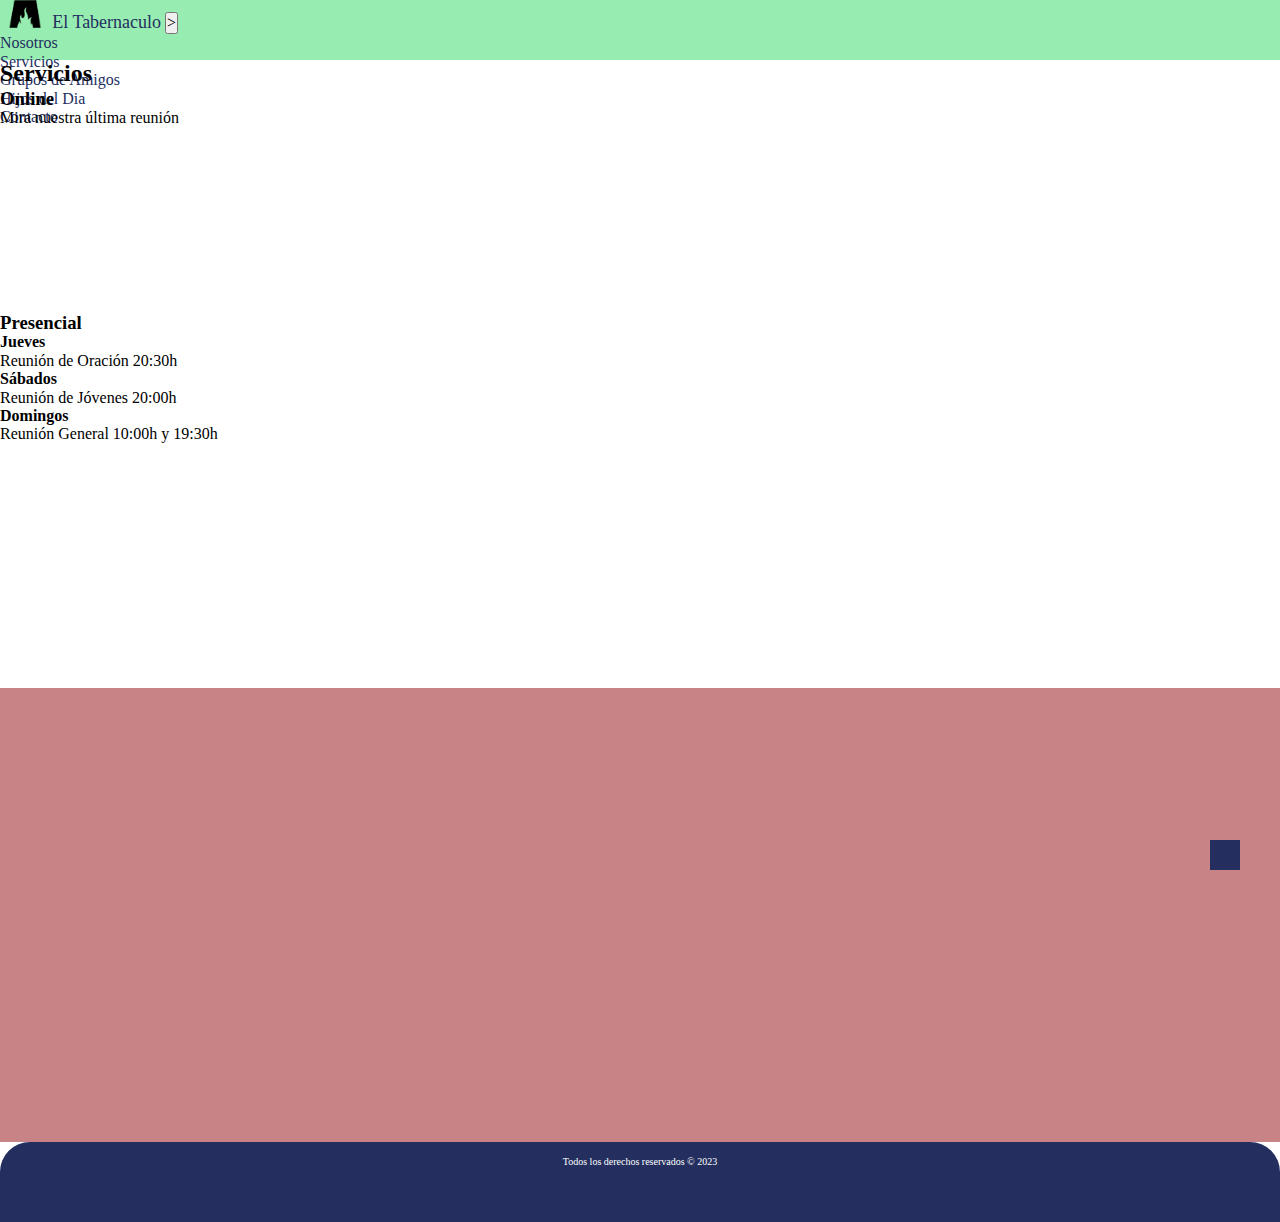
<file: servicios.html>
<!DOCTYPE html>
<html lang="es">
<head>
    <!-- Etiquetas meta -->
    <meta charset="UTF-8">
    <meta name="viewport" content="width=device-width, initial-scale=1.0">
    
    <!-- Bootstrap inicia -->
    <link href="https://cdn.jsdelivr.net/npm/bootstrap@5.1.3/dist/css/bootstrap.min.css" rel="stylesheet" integrity="sha384-1BmE4kWBq78iYhFldvKuhfTAU6auU8tT94WrHftjDbrCEXSU1oBoqyl2QvZ6jIW3" crossorigin="anonymous">
    <!--Bootstrap fin-->

    <!-- Título de la página -->
    <title>El Tabernaculo - Iglesia Cristiana</title>
    <!-- Hoja de estilos de Font Awesome -->
    <link rel="stylesheet" href="https://cdnjs.cloudflare.com/ajax/libs/font-awesome/6.4.0/css/all.min.css" integrity="sha512-iecdLmaskl7CVkqkXNQ/ZH/XLlvWZOJyj7Yy7tcenmpD1ypASozpmT/E0iPtmFIB46ZmdtAc9eNBvH0H/ZpiBw==" crossorigin="anonymous" referrerpolicy="no-referrer" />
    <!-- Hoja de estilos personalizada -->
    <link rel="stylesheet" href="/style.css">
    <!-- Favicon -->
    <link rel="shortcut icon" href="/media/logo1.png" type="image/x-icon">
</head>
<body>
        <!-- Menú de navegación -->
    <nav class="navbar navbar-expand-sm">
        <div class="container-fluid">
            <a class="navbar-brand" href="/index.html"><img src="/media/logo1.png" alt="Logo">El Tabernaculo</a>
            <button class="navbar-toggler" type="button" data-bs-toggle="collapse" data-bs-target="#collapsibleNavbar" 
            class="fa-regular fa-bars" style="color: #000000;"></class=>>
            <span class="navbar-toggler-icon"></span>
            </button>

        <div class="collapse navbar-collapse" id="collapsibleNavbar">
            <ul class="navbar-nav">
                <li class="nav-item">
                    <a class="nav-link" href="/pages/nosotros.html">Nosotros</a>
                </li>
                <li class="nav-item">
                    <a class="nav-link" href="/pages/servicios.html">Servicios</a></li>
                <li class="nav-item">
                    <a class="nav-link" href="/pages/gruposdeamigos.html">Grupos de Amigos</a></li>
                <li class="nav-item">
                    <a class="nav-link" href="/pages/hijosdeldia.html">Hijos del Dia</a></li>
                <li class="nav-item">
                    <a class="nav-link" href="/pages/contacto.html">Contacto</a></li>
            </ul>
        </div>
    </nav>
    
        <!-- Cierre menu de navegación -->

        <div class="container-fluid servicios">
            <div class="col-md-12">
                <h2 class="txserv">Servicios</h2>
        </div>
    </div>

    <div class="container-fluid sec2">
        <div class="row">
            <div class="col-md-6 boxonline">

        <!-- Servicios en línea -->
        <div class="onlinetitulo">
            <h3>Online</h3>
        </div>

        <!-- Información sobre los servicios en línea -->
        <div class="infoonline">
            <p>Mira nuestra última reunión</p>
            <iframe width="320" height="180" src="https://www.youtube.com/embed/Y-UsbzhyOSg" title="YouTube video player" frameborder="0" allow="accelerometer; autoplay; clipboard-write; encrypted-media; gyroscope; picture-in-picture; web-share" allowfullscreen></iframe>
        </div>

            </div>
            <div class="col-md-6 boxpresencial">
                        <!-- Servicios presenciales -->
        <div class="presencialtitulo">
            <h3>Presencial</h3>
        </div>

        <!-- Información sobre los servicios presenciales -->
        <div class="infopresencial">
            <ul>
                <li><strong>Jueves</strong><br>Reunión de Oración 20:30h</li>
                <li><strong>Sábados</strong><br>Reunión de Jóvenes 20:00h</li>
                <li><strong>Domingos</strong><br>Reunión General 10:00h y 19:30h</li>
            </ul>
        </div>
            </div>
        </div>
    </div>

    <div class="container-fluid maps">
        <div class="col-md-12 maps1">
            <iframe src="https://www.google.com/maps/embed?pb=!1m18!1m12!1m3!1d763.5763476627801!2d-64.16961650830595!3d-31.458626058700624!2m3!1f0!2f0!3f0!3m2!1i1024!2i768!4f13.1!3m3!1m2!1s0x9432a322122d12b5%3A0x6cd83edc9da5fb85!2sTabernaculo!5e0!3m2!1ses-419!2sar!4v1694476588313!5m2!1ses-419!2sar" width="600" height="450" style="border:0;" allowfullscreen="" loading="lazy" referrerpolicy="no-referrer-when-downgrade" class="mx-auto"></iframe>
        </div>
    </div>

            <!-- Pie de página -->
    <footer>
        <!-- Enlaces a redes sociales -->
        <div class="redes-sociales">
            <a href="https://www.facebook.com/ElTabernaculoCba" target="_blank">
                <i class="fa-brands fa-facebook"></i>
            </a>
            <a href="https://www.instagram.com/eltabernaculocba/" target="_blank">
                <i class="fa-brands fa-instagram"></i>
            </a>
            <a href="https://www.youtube.com/@eltabernaculocordoba2600" target="_blank">
                <i class="fa-brands fa-youtube"></i>
            </a>
        </div>
        <!-- Aviso de derechos de autor -->
        <div class="derechos-reservados">
            <p>Todos los derechos reservados © 2023</p>
        </div>
    </footer>

    <!-- Botón "Volver arriba" -->
    <a href="#" class="subir">
        <i class="fa-solid fa-chevron-up"></i>
    </a>

    <!--Bootstrap inicio-->
    <script src="https://cdn.jsdelivr.net/npm/bootstrap@5.1.3/dist/js/bootstrap.bundle.min.js" integrity="sha384-ka7Sk0Gln4gmtz2MlQnikT1wXgYsOg+OMhuP+IlRH9sENBO0LRn5q+8nbTov4+1p" crossorigin="anonymous"></script>
    <!--Bootstrap fin-->
</body>
</html>
</file>
<file: style.css>
/* Estilos globales */
*{
    margin: 0;
    padding: 0;
    box-sizing: border-box;
}

/* Importación de fuentes de Google Fonts */
@import url('https://fonts.googleapis.com/css2?family=Poppins:ital,wght@0,100;0,200;0,300;0,400;0,500;0,600;0,700;0,800;0,900;1,100;1,200;1,300;1,400;1,500;1,600;1,700;1,800;1,900&family=Prompt:ital,wght@0,100;0,200;0,300;0,400;0,500;0,600;0,700;0,800;0,900;1,100;1,200;1,300;1,400;1,500;1,600;1,700;1,800;1,900&display=swap');

/* font-family: poppins
font-family: poppins 100
font-family: poppins 200
font-family: poppins 300
font-family: poppins 400
font-family: poppins 500
font-family: poppins 600
font-family: poppins 700
font-family: poppins 800
*/

/* Estilos para la sección del encabezado */

.navbar{
    height: 60px;
    background-color: #97edb1;
    font-family: poppins;
}

.navbar-brand img{
    height: 28px;
    margin-right: 10px;
    margin-left: 8px;
}

.navbar-brand{
    font-size: 18px;
}

.navbar a{
    text-decoration: none;
    color: #242f5f;
}

.navbar a:hover{
    color: #9ea7cd;
}

.bienvenidos{
  font-family: poppins;
  font-size: 30px;
  background-image: linear-gradient(to bottom, #8fedb7,#26325e);
}

.bh2{
  float: right;
  font-size: 22px;
  margin-left: 800px;
}

.bh1{
  margin-top: 100px;
  float: right;
}

.row{
  padding: 0;
  height: 600px;
  width: auto;
}

.marquee-container {
  overflow: hidden;
  white-space: nowrap;
  width: 100%;
  max-width: 100%;
  height: 30px;
  background-color: #c88386;
}

/* Estilos para el elemento que se desplaza */
.marquee {
  display: inline-block;
  animation: marquee 18s linear infinite; /* Ajusta la velocidad según tus preferencias */
}

/* Animación para el desplazamiento */
@keyframes marquee {
  0% {
    transform: translateX(100%);
  }
  100% {
    transform: translateX(-100%);
  }
}

@keyframes moveText {
  0% {
      transform: translateX(100%);
  }
  100% {
      transform: translateX(-100%);
  }
}

/* Estilos para la sección "Nosotros" */
.sec1{
    background: rgb(151,237,177);
    background: linear-gradient(0deg, rgba(151,237,177,1) 0%, rgba(36,47,95,1) 100%);
    height: 600px;
    border-radius: 0 0 30px 30px;
}

#nosotros{
    font-family: poppins;
    font-size: 48px;
    float: right;
    margin-top: 100px;
    margin-right: 80px;
}

.imgnos{
    margin-top: 100px;
    width: 320px;
    height: 320px;
}

.historia{
    background-color: #97edb1;
    padding: 10px;
    float: right;
    height: 200px;
    width: 740px;
    margin-right: 80px;
    margin-top: 30px;
    border-radius: 10px;
    font-family: poppins;
    font-size: 14px;
}

/* Estilo base para los contenedores */
.image-container {
  position: relative;
  display: inline-block;
  overflow: hidden;
  max-width: 100%; /* Ancho máximo de la página */
  height: 700px; /* Altura fija de 700px */
}

/* Estilo para las imágenes en color */
.color-image {
  width: 100%; /* Ocupar todo el ancho del contenedor */
  height: auto; /* Altura automática para mantener la proporción */
  transition: filter 0.3s ease;
}

/* Estilo para las imágenes en blanco y negro */
.bw-image {
  filter: grayscale(100%);
}

/* Estilo para el texto que aparece encima de la imagen */
.image-text {
  position: absolute;
  top: 50%;
  left: 50%;
  transform: translate(-50%, -50%);
  background-color: rgba(0, 0, 0, 0.7);
  color: white;
  padding: 10px;
  display: none;
}

/* Estilo para el contenedor cuando se coloca el mouse encima */
.image-container:hover .color-image {
  filter: grayscale(100%);
}

.image-container:hover .image-text {
  display: block;
}

/* Estilos para el pie de página */
footer{
    height: 80px;
    text-align: center;
    background-color: #242f5f;
    font-family: poppins;
    color: white;
    font-size: 10px;
    border-radius: 30px 30px 0 0;
}

footer p{
    padding-top: 14px;
}

footer i{
    font-size: 24px;
    padding-top: 14px;
    letter-spacing: 8px;
    color: #97edb1;
}

footer i:hover{
    color: #e1fde9;
}

/* Estilos para el botón "Volver arriba" */
.subir{
    height: 30px;
    width: 30px;
    color: #97edb1;
    background-color: #242f5f;
    position: fixed;
    bottom: 30px;
    right: 40px;
    text-align: center;
    line-height: 30px;
}

/* Edicion de Contactos */
.imagencontacto img{
    max-width: 100%;
    max-height: 100%;
    background-color: #97edb1;
    border-radius: 30px 30px 30px 30px;
}

.maps{
  background-color: #c88386;
}

/* Breakpoint para sitio responsivo */
@media (max-width: 602px) {
    .navbar {
        background-color: #97edb1;
        font-size: 18px;
    }

    .historia {
        max-width: 100%;
    }

    .navbar-brand img {
        height: 28px;
    }

    .container {
        max-width: 960px;
    }

    .call {
        font-size: 16px;
    }

    .sec2 {
        height: 600px;
    }

    .image-container {
      position: relative;
      display: inline-block;
      overflow: hidden;
      max-width: 100%; /* Ancho máximo de la página */
      height: 200px; /* Altura fija de 200px */
    }

    .bh2{
      float: right;
      font-size: 18px;
    }
    
    .bh1{
      margin-top: 100px;
      float: right;
      font-size: 30px;
    }

    .sec1{
      background: rgb(151,237,177);
      background: linear-gradient(0deg, rgba(151,237,177,1) 0%, rgba(36,47,95,1) 100%);
      height: 1000px;
      width: 100%;
      border-radius: 0 0 30px 30px;
  }

  #nosotros{
    font-family: poppins;
    font-size: 32px;
}

.imgnos{
    margin-top: 20px;
    width: 320px;
    height: 320px;
    float: center;
}

.historia{
    background-color: #97edb1;
    padding: 10px;
    height: 460px;
    width: 80%;
    border-radius: 10px;
    font-family: poppins;
    font-size: 14px;
}

/* Estilos para el menú desplegable */
.navbar-collapse {
  background-color: #97edb1; /* Fondo de color */
  position: fixed; /* Fijar la posición para cubrir el contenido */
  top: 0;
  left: 0;
  right: 0;
  bottom: 0;
  z-index: 9999; /* Asegurar que esté en la parte superior */
  color: #000; /* Color de texto negro */
  overflow-y: auto; /* Agregar desplazamiento vertical si es necesario */
}
}












/* Normalize ==========================================================================
==========================================================================
==========================================================================
*/

/*! normalize.css v8.0.1 | MIT License | github.com/necolas/normalize.css */

/* Document
   ========================================================================== */

/**
 * 1. Correct the line height in all browsers.
 * 2. Prevent adjustments of font size after orientation changes in iOS.
 */

 html {
    line-height: 1.15; /* 1 */
    -webkit-text-size-adjust: 100%; /* 2 */
  }
  
  /* Sections
     ========================================================================== */
  
  /**
   * Remove the margin in all browsers.
   */
  
  body {
    margin: 0;
  }
  
  /**
   * Render the `main` element consistently in IE.
   */
  
  main {
    display: block;
  }
  
  /**
   * Correct the font size and margin on `h1` elements within `section` and
   * `article` contexts in Chrome, Firefox, and Safari.
   */
  
  h1 {
    font-size: 2em;
    margin: 0.67em 0;
  }
  
  /* Grouping content
     ========================================================================== */
  
  /**
   * 1. Add the correct box sizing in Firefox.
   * 2. Show the overflow in Edge and IE.
   */
  
  hr {
    box-sizing: content-box; /* 1 */
    height: 0; /* 1 */
    overflow: visible; /* 2 */
  }
  
  /**
   * 1. Correct the inheritance and scaling of font size in all browsers.
   * 2. Correct the odd `em` font sizing in all browsers.
   */
  
  pre {
    font-family: monospace, monospace; /* 1 */
    font-size: 1em; /* 2 */
  }
  
  /* Text-level semantics
     ========================================================================== */
  
  /**
   * Remove the gray background on active links in IE 10.
   */
  
  a {
    background-color: transparent;
  }
  
  /**
   * 1. Remove the bottom border in Chrome 57-
   * 2. Add the correct text decoration in Chrome, Edge, IE, Opera, and Safari.
   */
  
  abbr[title] {
    border-bottom: none; /* 1 */
    text-decoration: underline; /* 2 */
    text-decoration: underline dotted; /* 2 */
  }
  
  /**
   * Add the correct font weight in Chrome, Edge, and Safari.
   */
  
  b,
  strong {
    font-weight: bolder;
  }
  
  /**
   * 1. Correct the inheritance and scaling of font size in all browsers.
   * 2. Correct the odd `em` font sizing in all browsers.
   */
  
  code,
  kbd,
  samp {
    font-family: monospace, monospace; /* 1 */
    font-size: 1em; /* 2 */
  }
  
  /**
   * Add the correct font size in all browsers.
   */
  
  small {
    font-size: 80%;
  }
  
  /**
   * Prevent `sub` and `sup` elements from affecting the line height in
   * all browsers.
   */
  
  sub,
  sup {
    font-size: 75%;
    line-height: 0;
    position: relative;
    vertical-align: baseline;
  }
  
  sub {
    bottom: -0.25em;
  }
  
  sup {
    top: -0.5em;
  }
  
  /* Embedded content
     ========================================================================== */
  
  /**
   * Remove the border on images inside links in IE 10.
   */
  
  img {
    border-style: none;
  }
  
  /* Forms
     ========================================================================== */
  
  /**
   * 1. Change the font styles in all browsers.
   * 2. Remove the margin in Firefox and Safari.
   */
  
  button,
  input,
  optgroup,
  select,
  textarea {
    font-family: inherit; /* 1 */
    font-size: 100%; /* 1 */
    line-height: 1.15; /* 1 */
    margin: 0; /* 2 */
  }
  
  /**
   * Show the overflow in IE.
   * 1. Show the overflow in Edge.
   */
  
  button,
  input { /* 1 */
    overflow: visible;
  }
  
  /**
   * Remove the inheritance of text transform in Edge, Firefox, and IE.
   * 1. Remove the inheritance of text transform in Firefox.
   */
  
  button,
  select { /* 1 */
    text-transform: none;
  }
  
  /**
   * Correct the inability to style clickable types in iOS and Safari.
   */
  
  button,
  [type="button"],
  [type="reset"],
  [type="submit"] {
    -webkit-appearance: button;
  }
  
  /**
   * Remove the inner border and padding in Firefox.
   */
  
  button::-moz-focus-inner,
  [type="button"]::-moz-focus-inner,
  [type="reset"]::-moz-focus-inner,
  [type="submit"]::-moz-focus-inner {
    border-style: none;
    padding: 0;
  }
  
  /**
   * Restore the focus styles unset by the previous rule.
   */
  
  button:-moz-focusring,
  [type="button"]:-moz-focusring,
  [type="reset"]:-moz-focusring,
  [type="submit"]:-moz-focusring {
    outline: 1px dotted ButtonText;
  }
  
  /**
   * Correct the padding in Firefox.
   */
  
  fieldset {
    padding: 0.35em 0.75em 0.625em;
  }
  
  /**
   * 1. Correct the text wrapping in Edge and IE.
   * 2. Correct the color inheritance from `fieldset` elements in IE.
   * 3. Remove the padding so developers are not caught out when they zero out
   *    `fieldset` elements in all browsers.
   */
  
  legend {
    box-sizing: border-box; /* 1 */
    color: inherit; /* 2 */
    display: table; /* 1 */
    max-width: 100%; /* 1 */
    padding: 0; /* 3 */
    white-space: normal; /* 1 */
  }
  
  /**
   * Add the correct vertical alignment in Chrome, Firefox, and Opera.
   */
  
  progress {
    vertical-align: baseline;
  }
  
  /**
   * Remove the default vertical scrollbar in IE 10+.
   */
  
  textarea {
    overflow: auto;
  }
  
  /**
   * 1. Add the correct box sizing in IE 10.
   * 2. Remove the padding in IE 10.
   */
  
  [type="checkbox"],
  [type="radio"] {
    box-sizing: border-box; /* 1 */
    padding: 0; /* 2 */
  }
  
  /**
   * Correct the cursor style of increment and decrement buttons in Chrome.
   */
  
  [type="number"]::-webkit-inner-spin-button,
  [type="number"]::-webkit-outer-spin-button {
    height: auto;
  }
  
  /**
   * 1. Correct the odd appearance in Chrome and Safari.
   * 2. Correct the outline style in Safari.
   */
  
  [type="search"] {
    -webkit-appearance: textfield; /* 1 */
    outline-offset: -2px; /* 2 */
  }
  
  /**
   * Remove the inner padding in Chrome and Safari on macOS.
   */
  
  [type="search"]::-webkit-search-decoration {
    -webkit-appearance: none;
  }
  
  /**
   * 1. Correct the inability to style clickable types in iOS and Safari.
   * 2. Change font properties to `inherit` in Safari.
   */
  
  ::-webkit-file-upload-button {
    -webkit-appearance: button; /* 1 */
    font: inherit; /* 2 */
  }
  
  /* Interactive
     ========================================================================== */
  
  /*
   * Add the correct display in Edge, IE 10+, and Firefox.
   */
  
  details {
    display: block;
  }
  
  /*
   * Add the correct display in all browsers.
   */
  
  summary {
    display: list-item;
  }
  
  /* Misc
     ========================================================================== */
  
  /**
   * Add the correct display in IE 10+.
   */
  
  template {
    display: none;
  }
  
  /**
   * Add the correct display in IE 10.
   */
  
  [hidden] {
    display: none;
  }
</file>
